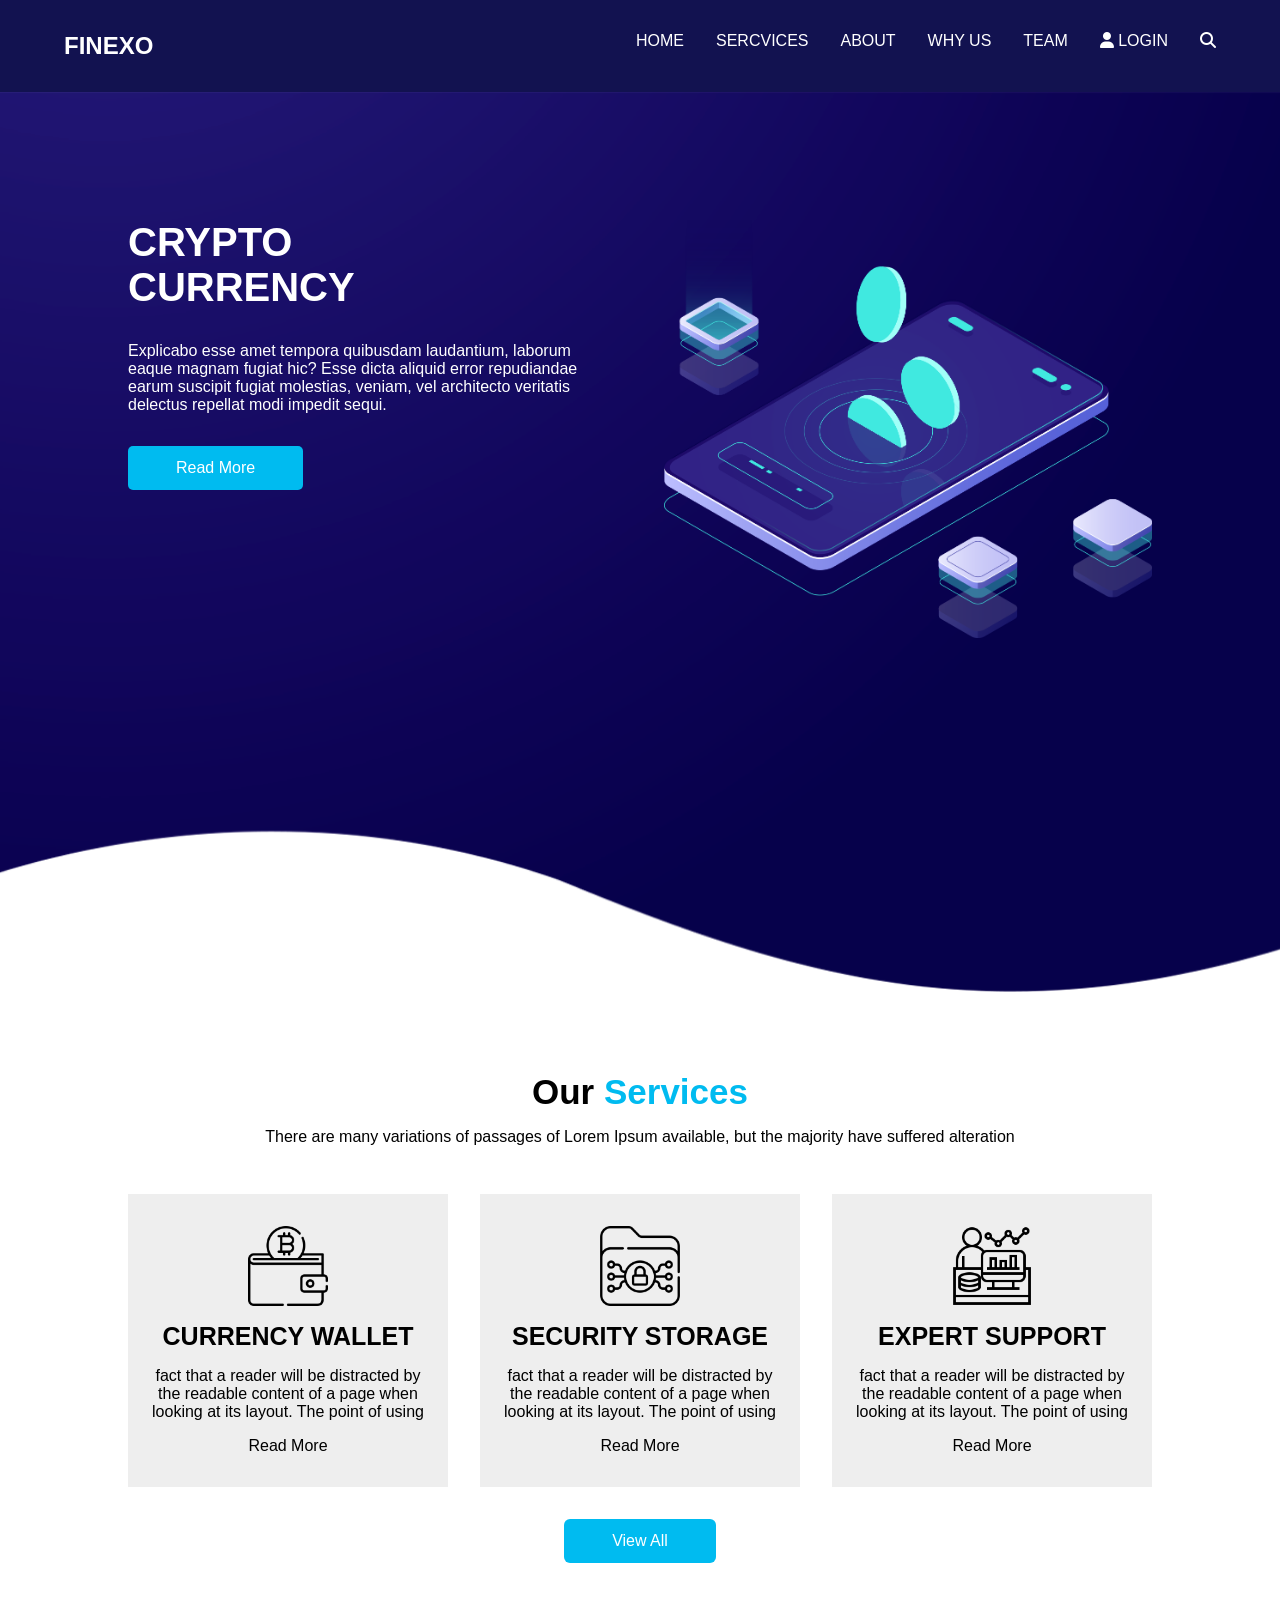
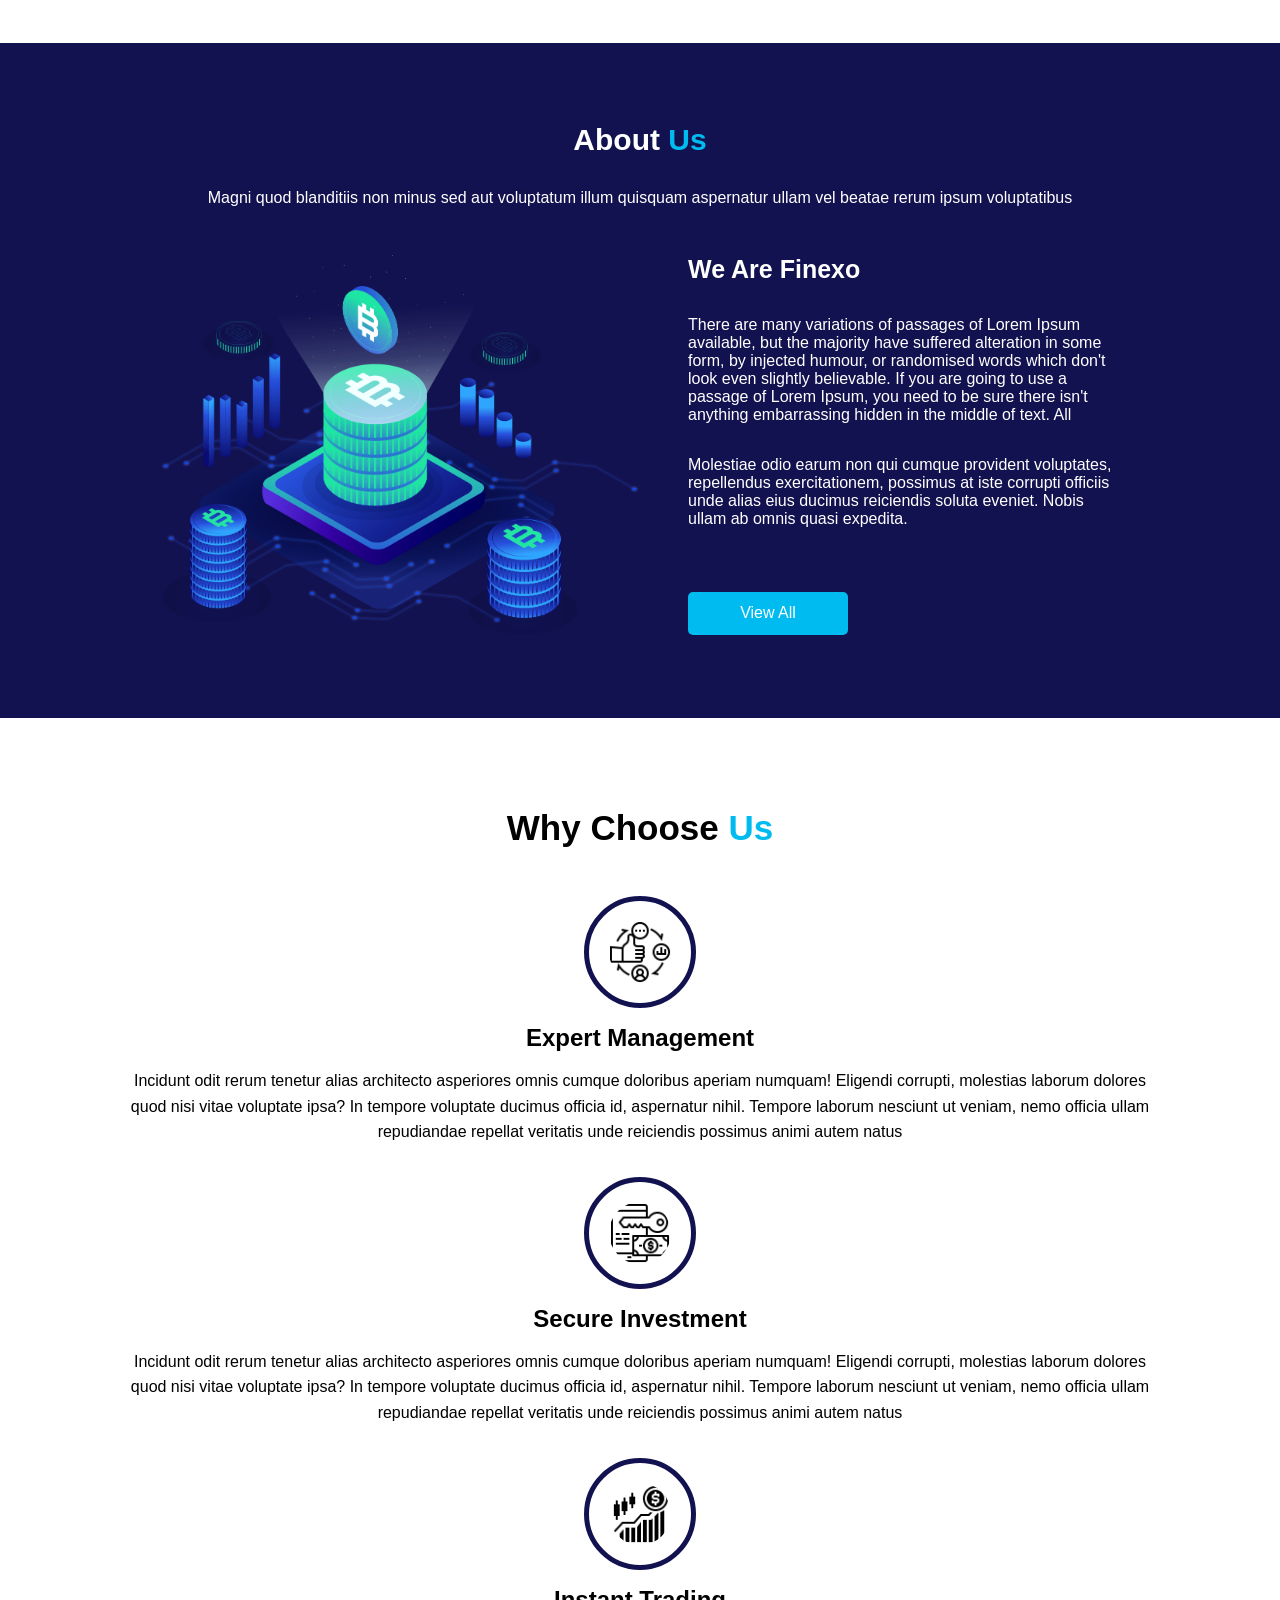
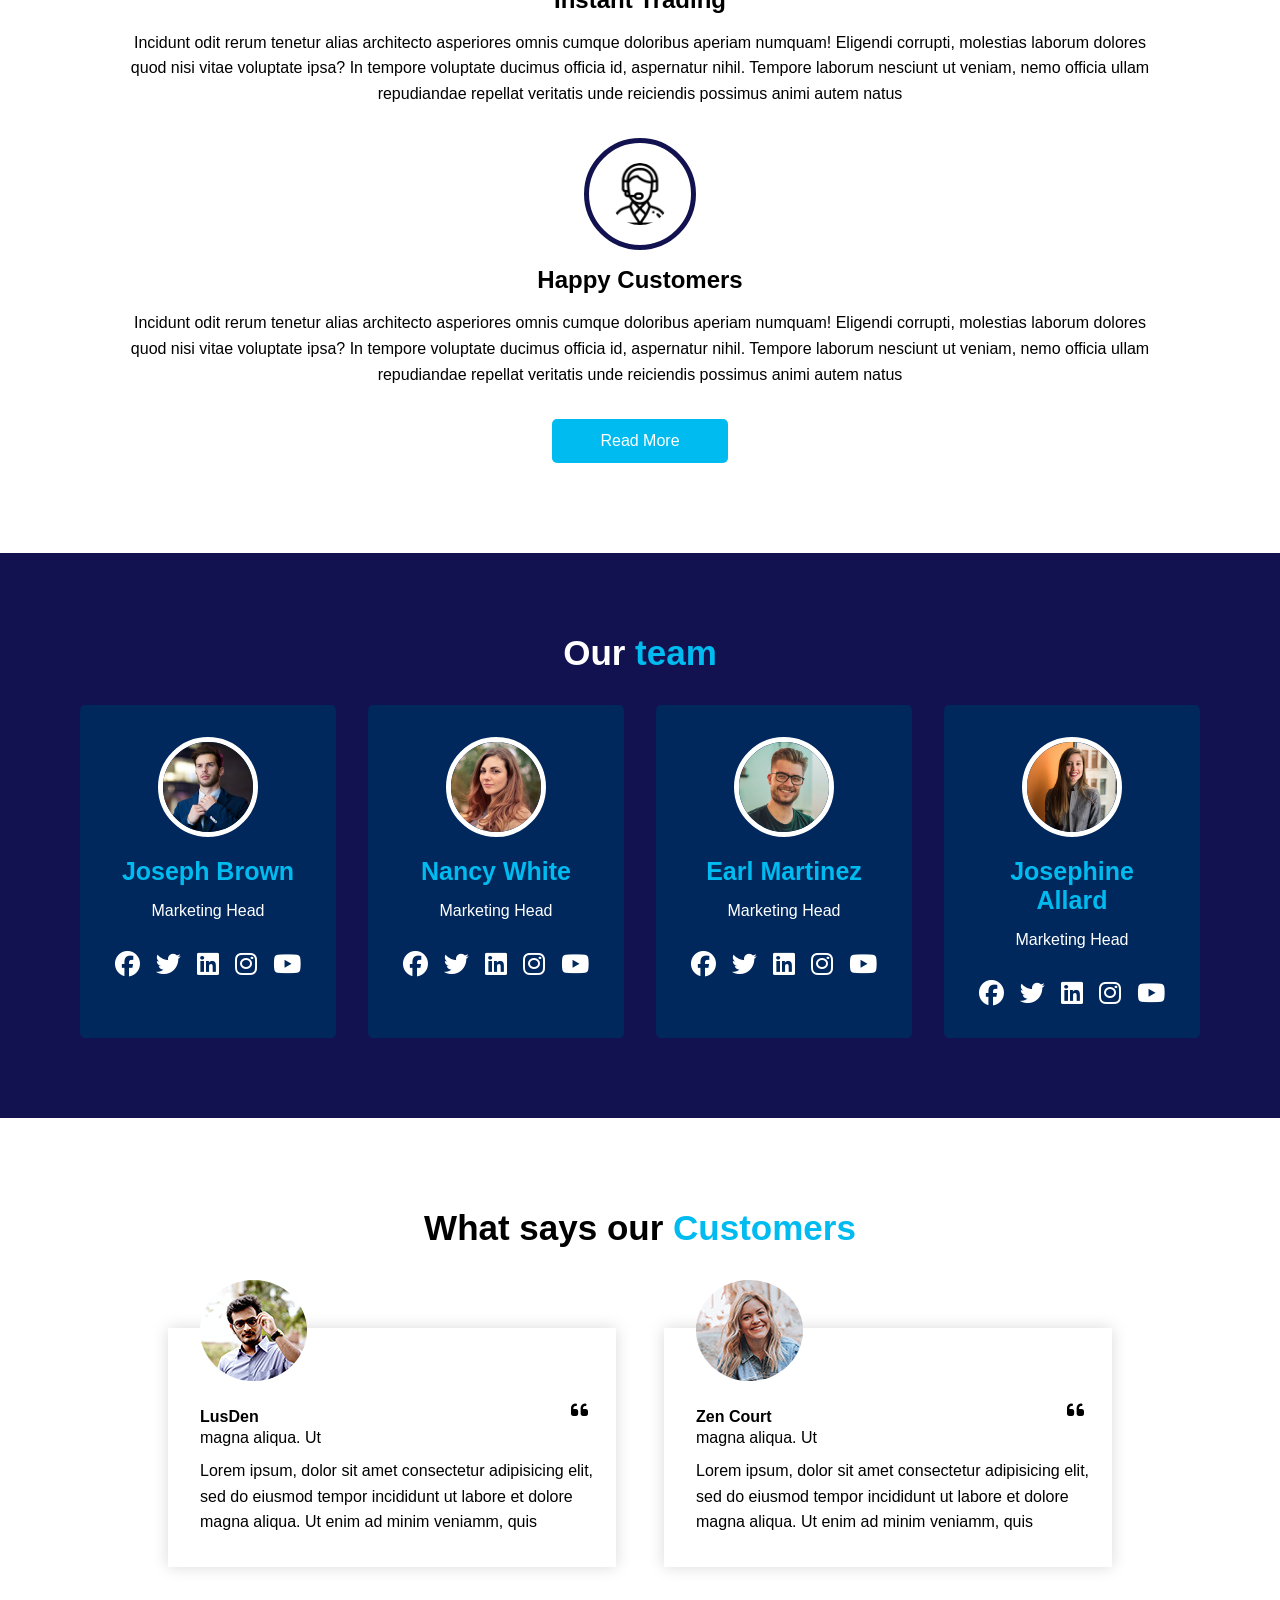
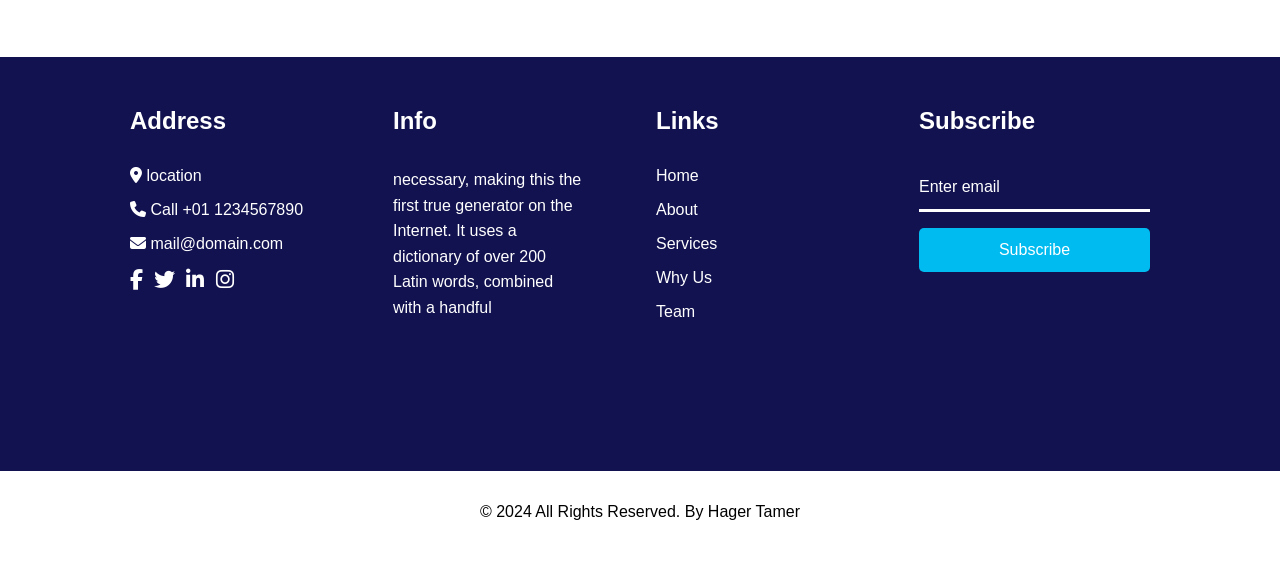
<file: project1/index.html>
<!DOCTYPE html>
<html lang="en">
<head>
    <meta charset="UTF-8">
    <meta name="viewport" content="width=device-width, initial-scale=1.0">
    <title>Document</title>
    <link rel="stylesheet" href="style.css">
    <link rel="stylesheet" href="https://cdnjs.cloudflare.com/ajax/libs/font-awesome/6.5.0/css/all.min.css">
</head>
<body>
    <header>
        <h2>FINEXO</h2>
        <nav>
            <ul>
                <li><a href="#">HOME</a></li>
                <li><a href="#">SERCVICES</a></li>
                <li><a href="#">ABOUT</a></li>
                <li><a href="#">WHY US</a></li>
                <li><a href="#">TEAM</a></li>
                <li><a href="#"><i class="fa-solid fa-user"></i> LOGIN</a></li>
                <li><a href="#"><i class="fa-solid fa-magnifying-glass"></i></a></li>
            </ul>
        </nav>
    </header>

    <section id="hero">
        <div class="content">
            <h1>CRYPTO <br> CURRENCY</h1>
            <p>Explicabo esse amet tempora quibusdam laudantium, laborum eaque magnam fugiat hic? Esse dicta aliquid error repudiandae earum suscipit fugiat molestias, veniam, vel architecto veritatis delectus repellat modi impedit sequi.</p>
            <button>Read More</button>
        </div>

        <div class="img_cont">
            <img src="./images/slider-img.png" alt="hero image">
        </div>
    </section>

    <section id="services">
        <div class="title">
            <h2>Our <span>Services</span></h2>
            <p>There are many variations of passages of Lorem Ipsum available, but the majority have suffered alteration</p>
        </div>

        <div class="cards">
            <div class="card">
                <img src="./images/s1.png" alt="service 1">
                <h3>CURRENCY WALLET</h3>
                <p>fact that a reader will be distracted by the readable content of a page when looking at its layout. The point of using</p>
                <a href="#">Read More</a>
            </div>
            <div class="card">
                <img src="./images/s2.png" alt="service 1">
                <h3>SECURITY STORAGE</h3>
                <p>fact that a reader will be distracted by the readable content of a page when looking at its layout. The point of using</p>
                <a href="#">Read More</a>
            </div>
            <div class="card">
                <img src="./images/s3.png" alt="service 1">
                <h3>EXPERT SUPPORT</h3>
                <p>fact that a reader will be distracted by the readable content of a page when looking at its layout. The point of using</p>
                <a href="#">Read More</a>
            </div>
        </div>
        <div>
            <button>View All</button>
        </div>
    </section>

    <section id="about">
        <div class="title">
            <h2>About <span>Us</span></h2>
            <p>Magni quod blanditiis non minus sed aut voluptatum illum quisquam aspernatur ullam vel beatae rerum ipsum voluptatibus</p>
        </div>

        <div class="container">
            <div class="">
                <img src="./images/about-img.png" alt="">
            </div>
            <div class="description">
                <h3>We Are Finexo</h3>
                <p>There are many variations of passages of Lorem Ipsum available, but the majority have suffered alteration in some form, by injected humour, or randomised words which don't look even slightly believable. If you are going to use a passage of Lorem Ipsum, you need to be sure there isn't anything embarrassing hidden in the middle of text. All</p>

                <p>Molestiae odio earum non qui cumque provident voluptates, repellendus exercitationem, possimus at iste corrupti officiis unde alias eius ducimus reiciendis soluta eveniet. Nobis ullam ab omnis quasi expedita.</p>

                <button>View All</button>
            </div>
        </div>
    </section>

    <section id="chooseUs">
        <div class="title">
            <h2>Why Choose <span>Us</span></h2>
        </div>

        <div class="info">
            <div>
                <img src="./images/w1.png" alt="why-1">
                <h3>Expert Management</h3>
                <p>Incidunt odit rerum tenetur alias architecto asperiores omnis cumque doloribus aperiam numquam! Eligendi corrupti, molestias laborum dolores quod nisi vitae voluptate ipsa? In tempore voluptate ducimus officia id, aspernatur nihil. Tempore laborum nesciunt ut veniam, nemo officia ullam repudiandae repellat veritatis unde reiciendis possimus animi autem natus</p>
            </div>

            <div>
                <img src="./images/w2.png" alt="why-2">
                <h3>Secure Investment</h3>
                <p>Incidunt odit rerum tenetur alias architecto asperiores omnis cumque doloribus aperiam numquam! Eligendi corrupti, molestias laborum dolores quod nisi vitae voluptate ipsa? In tempore voluptate ducimus officia id, aspernatur nihil. Tempore laborum nesciunt ut veniam, nemo officia ullam repudiandae repellat veritatis unde reiciendis possimus animi autem natus</p>
            </div>

            <div>
                <img src="./images/w3.png" alt="why-3">
                <h3>Instant Trading</h3>
                <p>Incidunt odit rerum tenetur alias architecto asperiores omnis cumque doloribus aperiam numquam! Eligendi corrupti, molestias laborum dolores quod nisi vitae voluptate ipsa? In tempore voluptate ducimus officia id, aspernatur nihil. Tempore laborum nesciunt ut veniam, nemo officia ullam repudiandae repellat veritatis unde reiciendis possimus animi autem natus</p>
            </div>

            <div>
                <img src="./images/w4.png" alt="why-4">
                <h3>Happy Customers</h3>
                <p>Incidunt odit rerum tenetur alias architecto asperiores omnis cumque doloribus aperiam numquam! Eligendi corrupti, molestias laborum dolores quod nisi vitae voluptate ipsa? In tempore voluptate ducimus officia id, aspernatur nihil. Tempore laborum nesciunt ut veniam, nemo officia ullam repudiandae repellat veritatis unde reiciendis possimus animi autem natus</p>
            </div>
        </div>

        <div><button>Read More</button></div> 

    </section>

    <section id="team">
        <h2>Our <span>team</span></h2>
        
        <div class="cards">
            <div class="card">
                <div class="imgCont">
                    <img src="./images/team-1.jpg" alt="team img">
                </div>
                <h3>Joseph Brown</h3>
                <p>Marketing Head</p>

                <div class="icons">
                    <i class="fa-brands fa-facebook icon"></i>
                    <i class="fa-brands fa-twitter"></i>
                    <i class="fa-brands fa-linkedin icon"></i>
                    <i class="fa-brands fa-instagram"></i>
                    <i class="fa-brands fa-youtube icon"></i>  
                </div>
            </div>
            <div class="card">
                <img src="./images/team-2.jpg" alt="team img">
                <h3>Nancy White</h3>
                <p>Marketing Head</p>

                <div class="icons">
                    <i class="fa-brands fa-facebook icon"></i>
                    <i class="fa-brands fa-twitter"></i>
                    <i class="fa-brands fa-linkedin icon"></i>
                    <i class="fa-brands fa-instagram"></i>
                    <i class="fa-brands fa-youtube icon"></i>
                </div>
            </div>
            <div class="card">
                <img src="./images/team-3.jpg" alt="team img">
                <h3>Earl Martinez</h3>
                <p>Marketing Head</p>

                <div class="icons">
                    <i class="fa-brands fa-facebook icon"></i>
                    <i class="fa-brands fa-twitter"></i>
                    <i class="fa-brands fa-linkedin icon"></i>
                    <i class="fa-brands fa-instagram"></i>
                    <i class="fa-brands fa-youtube icon"></i>
                </div>
            </div>
            <div class="card">
                <img src="./images/team-4.jpg" alt="team img">
                <h3>Josephine Allard</h3>
                <p>Marketing Head</p>

                <div class="icons">
                    <i class="fa-brands fa-facebook icon"></i>
                    <i class="fa-brands fa-twitter"></i>
                    <i class="fa-brands fa-linkedin icon"></i>
                    <i class="fa-brands fa-instagram"></i>
                    <i class="fa-brands fa-youtube icon"></i>
                </div>
            </div>
        </div>
    </section>

    <section id="customers">
        <div class="title">
            <h2>What says our <span>Customers</span> </h2>
        </div> 

        <div class="card">
            <div>
                <img src="./images/client1.jpg" alt="client1">
                <h4>LusDen</h4> 
                <p class="p1">magna aliqua. Ut</p>
                <p class="p2">Lorem ipsum, dolor sit amet consectetur adipisicing elit, sed do eiusmod tempor incididunt ut labore et dolore magna aliqua. Ut enim ad minim veniamm, quis</p>
                <i class="fa-solid fa-quote-left"></i>
            </div>
    
            <div>
                <img src="./images/client2.jpg" alt="client2">
                <h4>Zen Court</h4> 
                <p class="p1">magna aliqua. Ut</p>
                <p class="p2">Lorem ipsum, dolor sit amet consectetur adipisicing elit, sed do eiusmod tempor incididunt ut labore et dolore magna aliqua. Ut enim ad minim veniamm, quis</p>
                <i class="fa-solid fa-quote-left"></i>
            </div>
        </div>
    </section>

    <footer>
        <div class="container">
            <div>
                <h3>Address</h3>
                <a href="#"><i class="fa-solid fa-location-dot"></i> location</a>
                <a href="#"><i class="fa-solid fa-phone"></i> Call +01 1234567890</a>
                <a href="#"><i class="fa-solid fa-envelope"></i> mail@domain.com</a>
                <div class="icons">
                    <i class="fa-brands fa-facebook-f"></i>
                    <i class="fa-brands fa-twitter"></i>
                    <i class="fa-brands fa-linkedin-in"></i>
                    <i class="fa-brands fa-instagram"></i>
                </div>
            </div>

            <div>
                <h3>Info</h3>
                <p>necessary, making this the first true generator on the Internet. It uses a dictionary of over 200 Latin words, combined with a handful</p>
            </div>

            <div>
                <h3>Links</h3>
                <a href="#home">Home</a>
                <a href="#about">About</a>
                <a href="#services">Services</a>
                <a href="#whyUs">Why Us</a>
                <a href="#team">Team</a>
            </div>

            <div>
                <h3>Subscribe</h3>
                <input type="email" placeholder="Enter email">
                <button type="submit">Subscribe</button>
            </div>
        </div>
    </footer>

    <div class="copyright">
        © 2024 All Rights Reserved. By Hager Tamer
    </div>
</body>
</html>
</file>
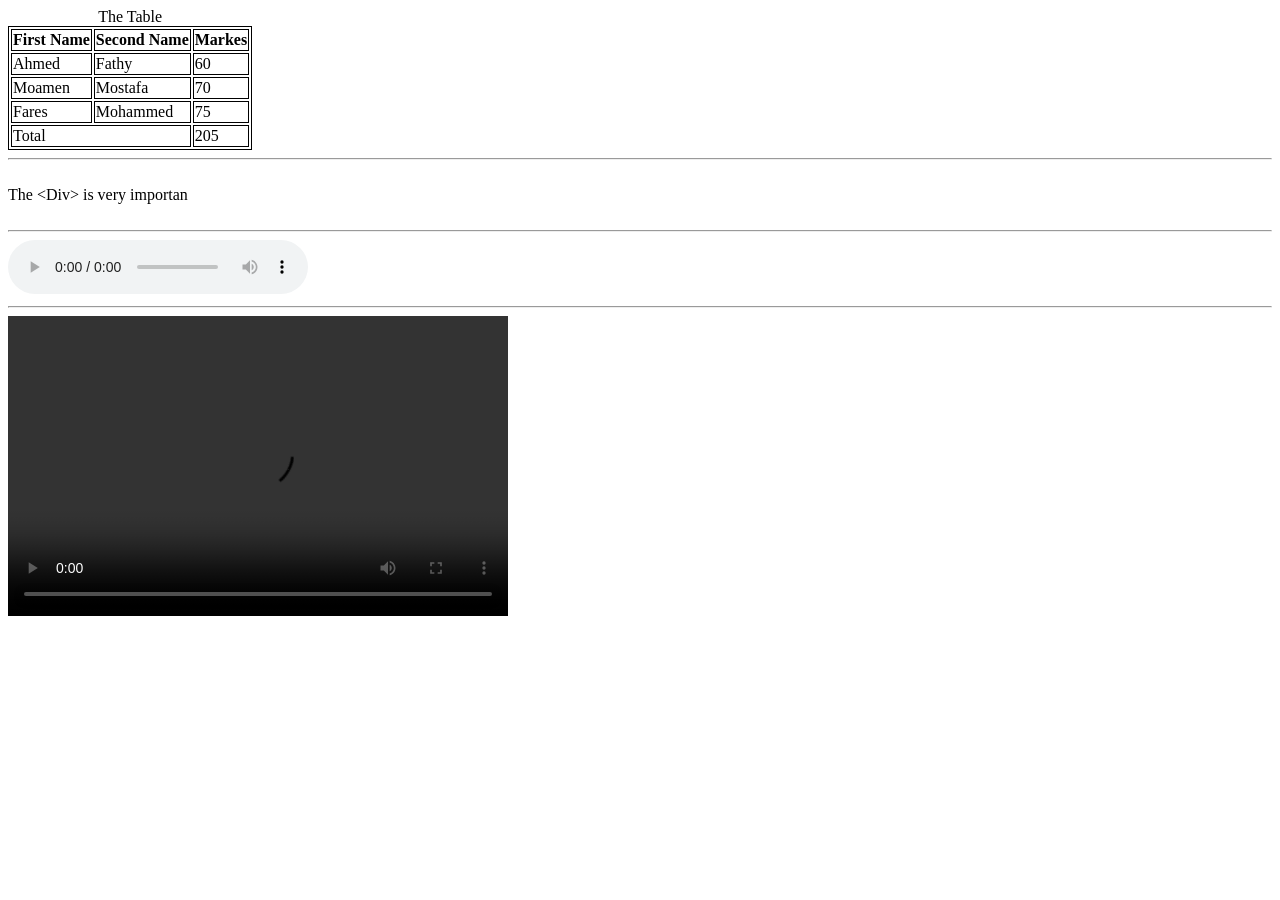
<file: Task2/index.html>
<!DOCTYPE html>
<html lang="en">
<head>
    <meta charset="UTF-8">
    <meta name="viewport" content="width=device-width, initial-scale=1.0">
    <title>Document</title>
    <style>
        td ,th {
            border: 1px solid black;
        }
    </style>
</head>
<body>
    
    <table style="border: 1px solid black;">
        <caption>The Table</caption>
        <thead>
            <th>First Name</th>
            <th>Second Name</th>
            <th>Markes</th>
        </thead>
        <tbody>
            <tr>
                <td>Ahmed</td>
                <td>Fathy</td>
                <td>60</td>
            </tr>
            <tr>
                <td>Moamen</td>
                <td>Mostafa</td>
                <td>70</td>
            </tr>
            <tr>
                <td>Fares</td>
                <td>Mohammed</td>
                <td>75</td>
            </tr>
        </tbody>
        <tfoot>
            <td colspan="2">Total</td>
            <td>205</td>
        </tfoot>
    </table>
    <hr>
    <br>
    <div>The &lt;<bold>Div</bold>&gt; is very importan</div>
    <br>
    <hr>
    <audio controls autoplay>
        <source src="">
    </audio>
    <hr>
    <video controls width="500px" height="300px" autoplay>
        <source src="">
    </video>

</body>
</html>
</file>
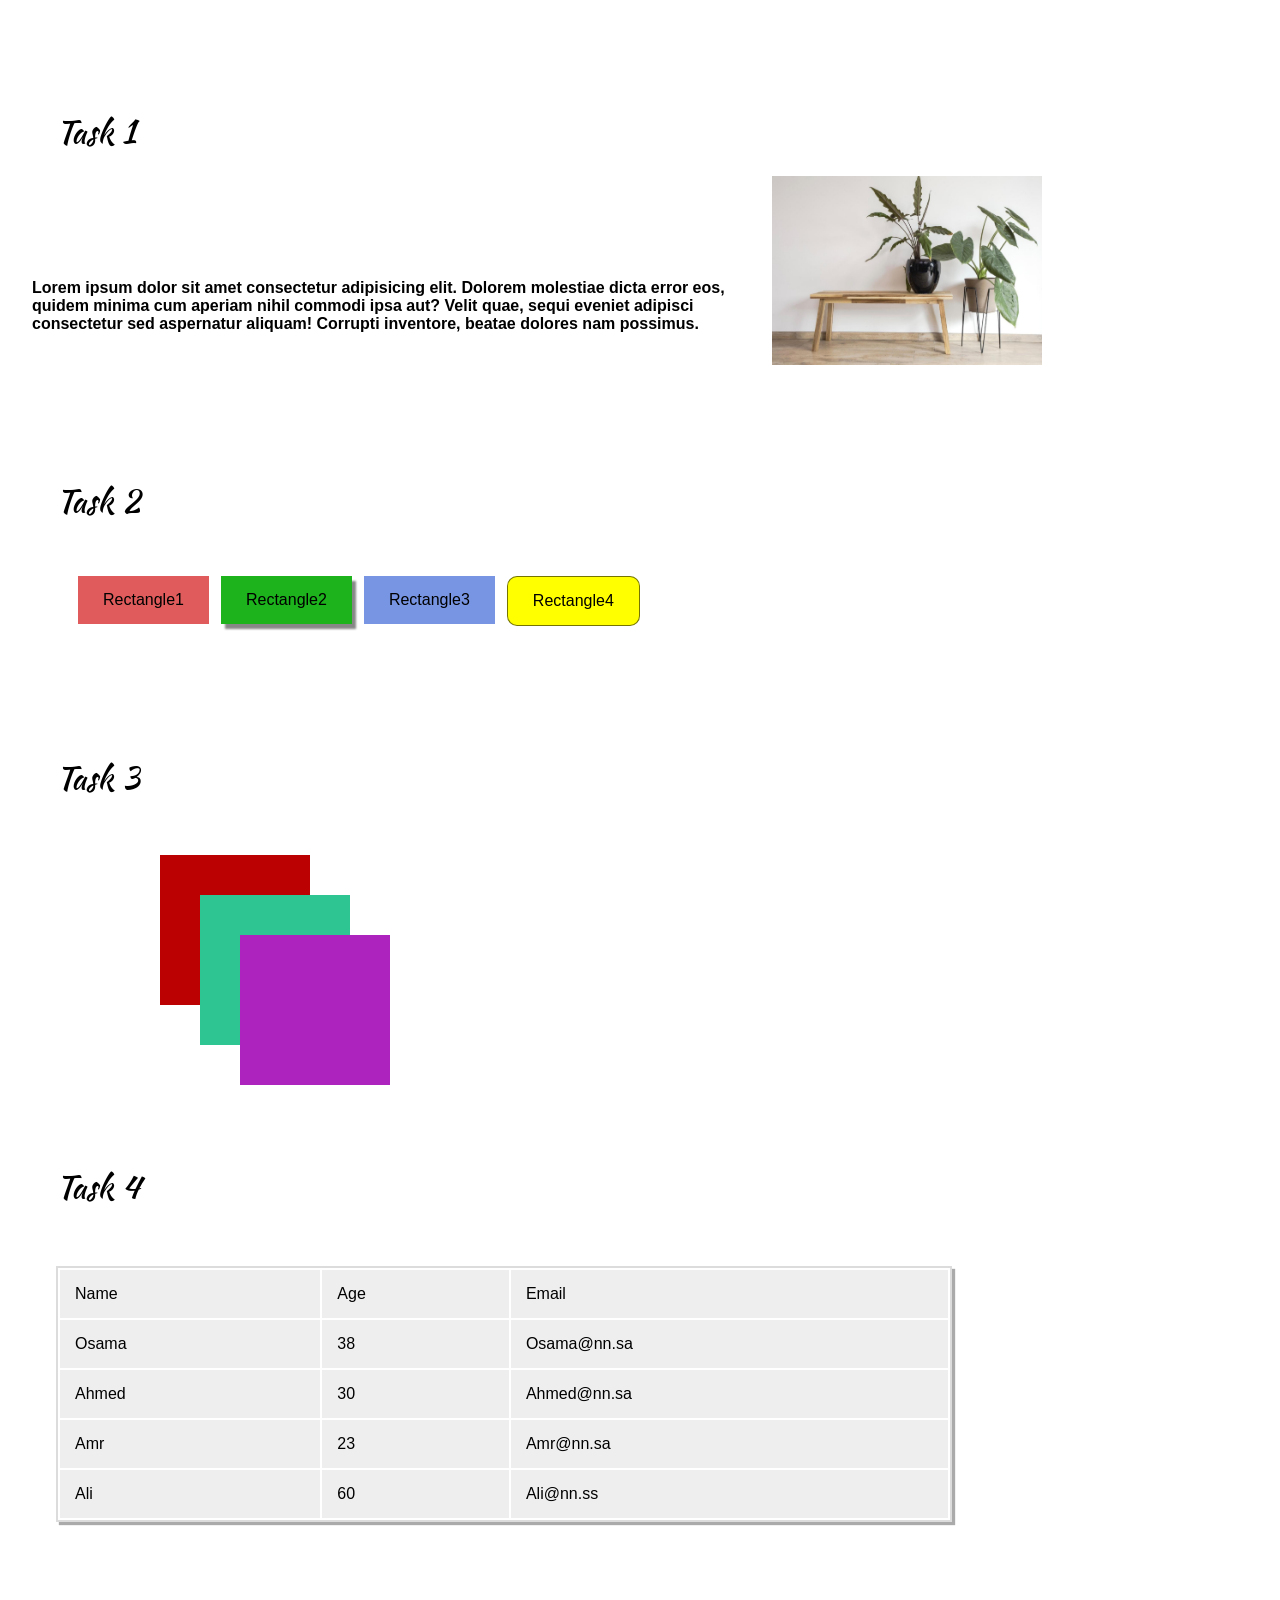
<file: Task5/index.html>
<!DOCTYPE html>
<html lang="en">
<head>
    <meta charset="UTF-8">
    <meta name="viewport" content="width=device-width, initial-scale=1.0">
    <title>Document</title>
    <link rel="stylesheet" href="style.css">
    <link rel="preconnect" href="https://fonts.googleapis.com">
    <link rel="preconnect" href="https://fonts.gstatic.com" crossorigin>
    <link href="https://fonts.googleapis.com/css2?family=Kaushan+Script&family=Roboto:ital,wght@0,100..900;1,100..900&family=Rubik:ital,wght@0,300..900;1,300..900&display=swap" rel="stylesheet">
</head>
<body>
    <h1>Task 1</h1>
    <div class="task-1 box">
        
        <p>Lorem ipsum dolor sit amet consectetur adipisicing elit. Dolorem molestiae dicta error eos, quidem minima cum aperiam nihil commodi ipsa aut? Velit quae, sequi eveniet adipisci consectetur sed aspernatur aliquam! Corrupti inventore, beatae dolores nam possimus.</p>
        <img src="./images/Photo.jpg" alt="Photo logo">
    </div>
    <h1>Task 2</h1>
    <div class="task-2 box">
        
        <ul class="float">
            <li class="rectangle1">Rectangle1</li>
            <li class="rectangle2">Rectangle2</li>
            <li class="rectangle3">Rectangle3</li>
            <li class="rectangle4">Rectangle4</li>
        </ul>
        <div class="clearfix"></div>
    </div>
    <h1>Task 3</h1>  
    <div class="task-3 box">
        <div class="square purple"></div>
        <div class="square green"></div>
        <div class="square red"></div>
    </div>
    <h1>Task 4</h1>
    <table>
        <thead>
            <tr>
                <td>Name</td>
                <td>Age</td>
                <td>Email</td>
            </tr>
        </thead>
        <tbody>
            <tr>
                <td>Osama</td>
                <td>38</td>
                <td>Osama@nn.sa</td>
            </tr>
            <tr>
                <td>Ahmed</td>
                <td>30</td>
                <td>Ahmed@nn.sa</td>
            </tr>
            <tr>
                <td>Amr</td>
                <td>23</td>
                <td>Amr@nn.sa</td>
            </tr>
            <tr>
                <td>Ali</td>
                <td>60</td>
                <td>Ali@nn.ss</td>
            </tr>
        </tbody>
    </table>
</body>
</html>
</file>
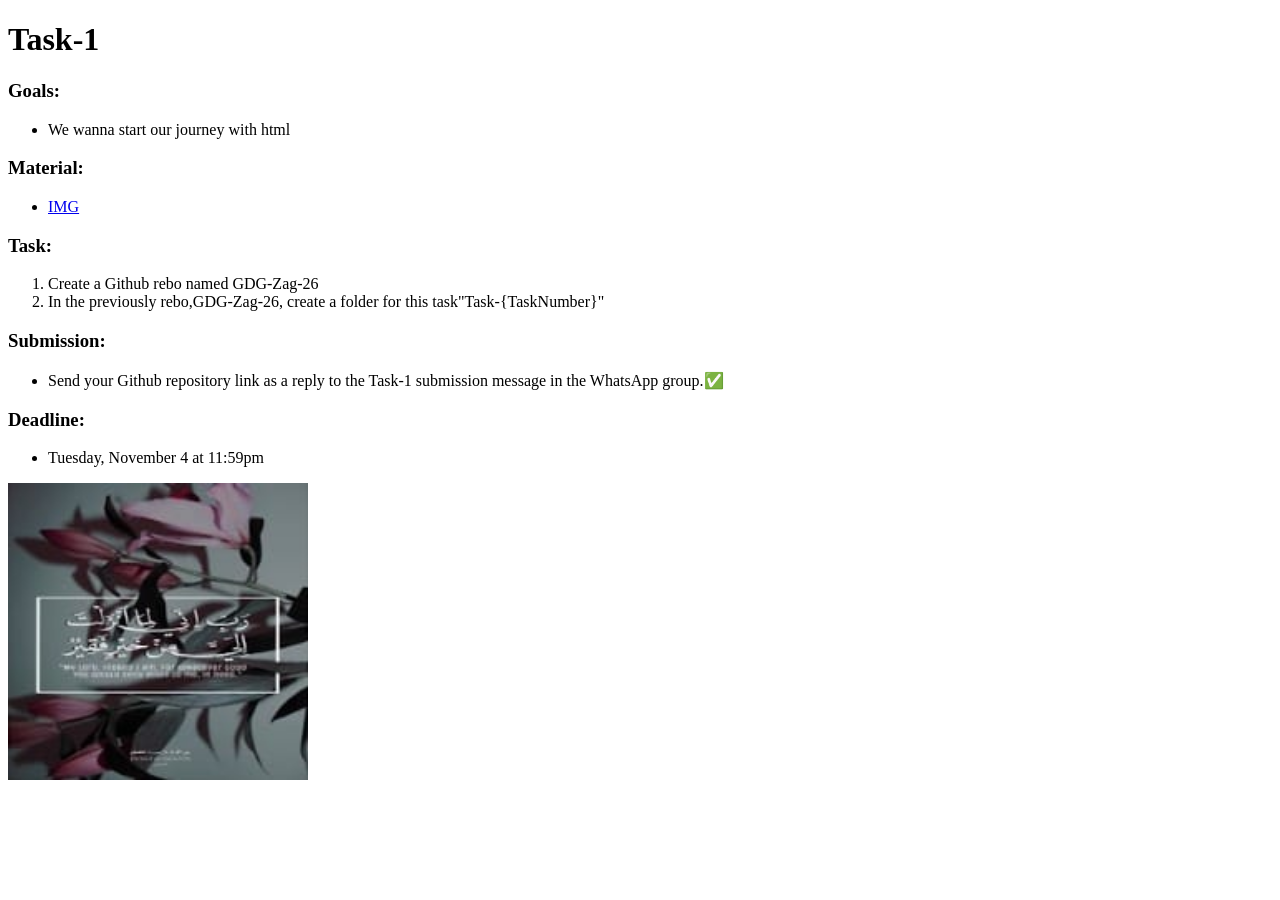
<file: Gdg/task1.html>
<!DOCTYPE html>
<html lang="en">

<head>
    <meta charset="UTF-8">
    <meta name="viewport" content="width=device-width, initial-scale=1.0">
    <title></title>
</head>

<body>
    <h1>Task-1</h1>
    <h3>
        <p><b>Goals:</b></p>
    </h3>
    <ul>
        <li>We wanna start our journey with html</li>
    </ul>
    <h3>Material:</h3>
    <ul>
        <li><a href="#">IMG</a></li>
    </ul>
    <h3>Task:</h3>
    <ol>
        <li>Create a Github rebo named GDG-Zag-26</li>
        <li>In the previously rebo,GDG-Zag-26, create a folder for this task"Task-{TaskNumber}"</li>
    </ol>
    <h3>Submission:</h3>
    <ul>
        <li>Send your Github repository link as a reply to the Task-1 submission message in the WhatsApp group.✅ </li>
    </ul>
    <h3>
        <p><b>Deadline:</b></p>
    </h3>
    <ul>
        <li>Tuesday, November 4 at 11:59pm</li>
    </ul>
    <img src="images/WhatsApp Image 2025-11-03 at 10.32.50 AM.jpeg.jpg" alt="photo" width="300px">
</body>

</html>
</file>
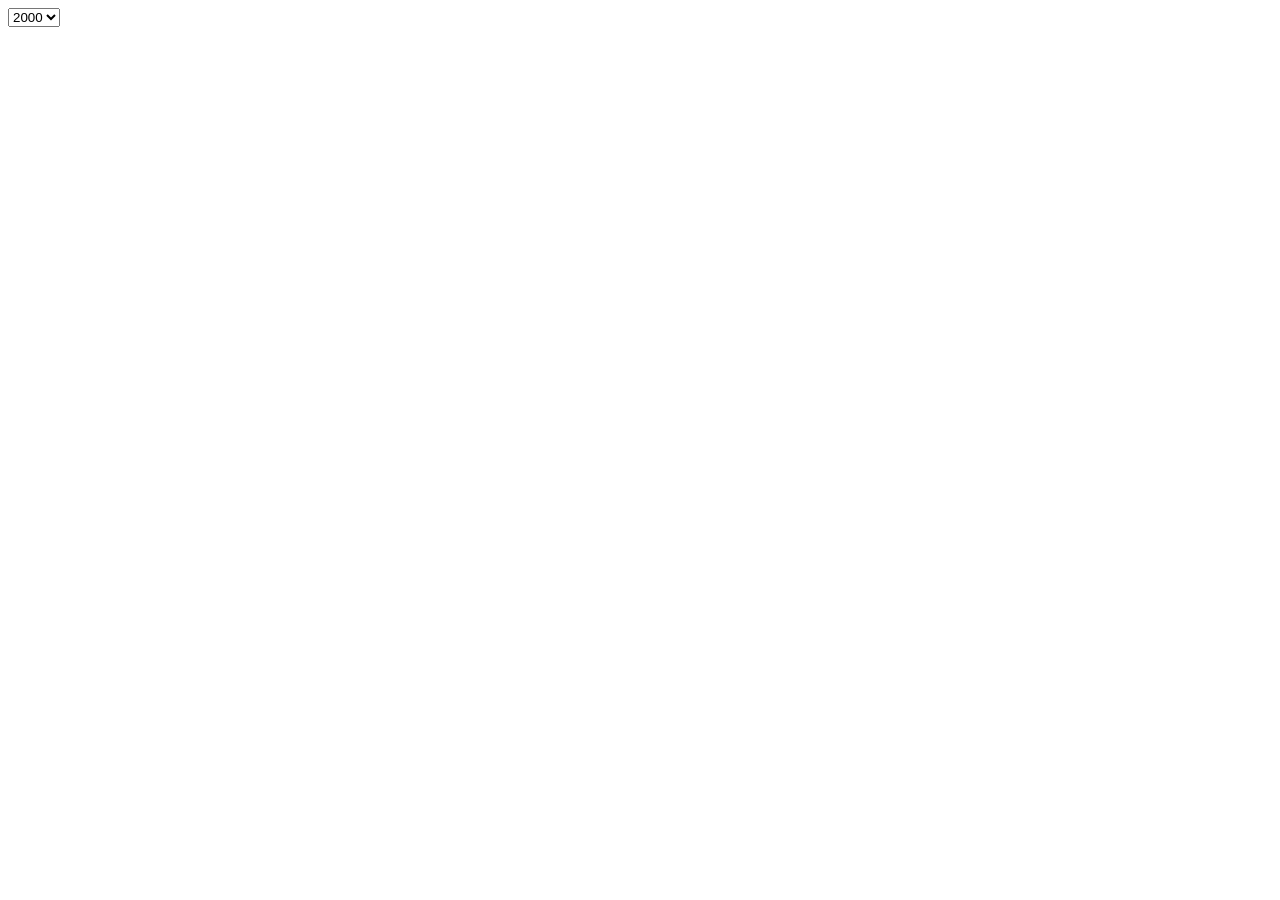
<file: JS_Task1/index2.html>
<!DOCTYPE html>
<html lang="en">
<head>
    <meta charset="UTF-8">
    <meta name="viewport" content="width=device-width, initial-scale=1.0">
    <title>Document</title>
</head>
<body>
   
    <script src="./main2.js"></script>
</body>
</html>
</file>
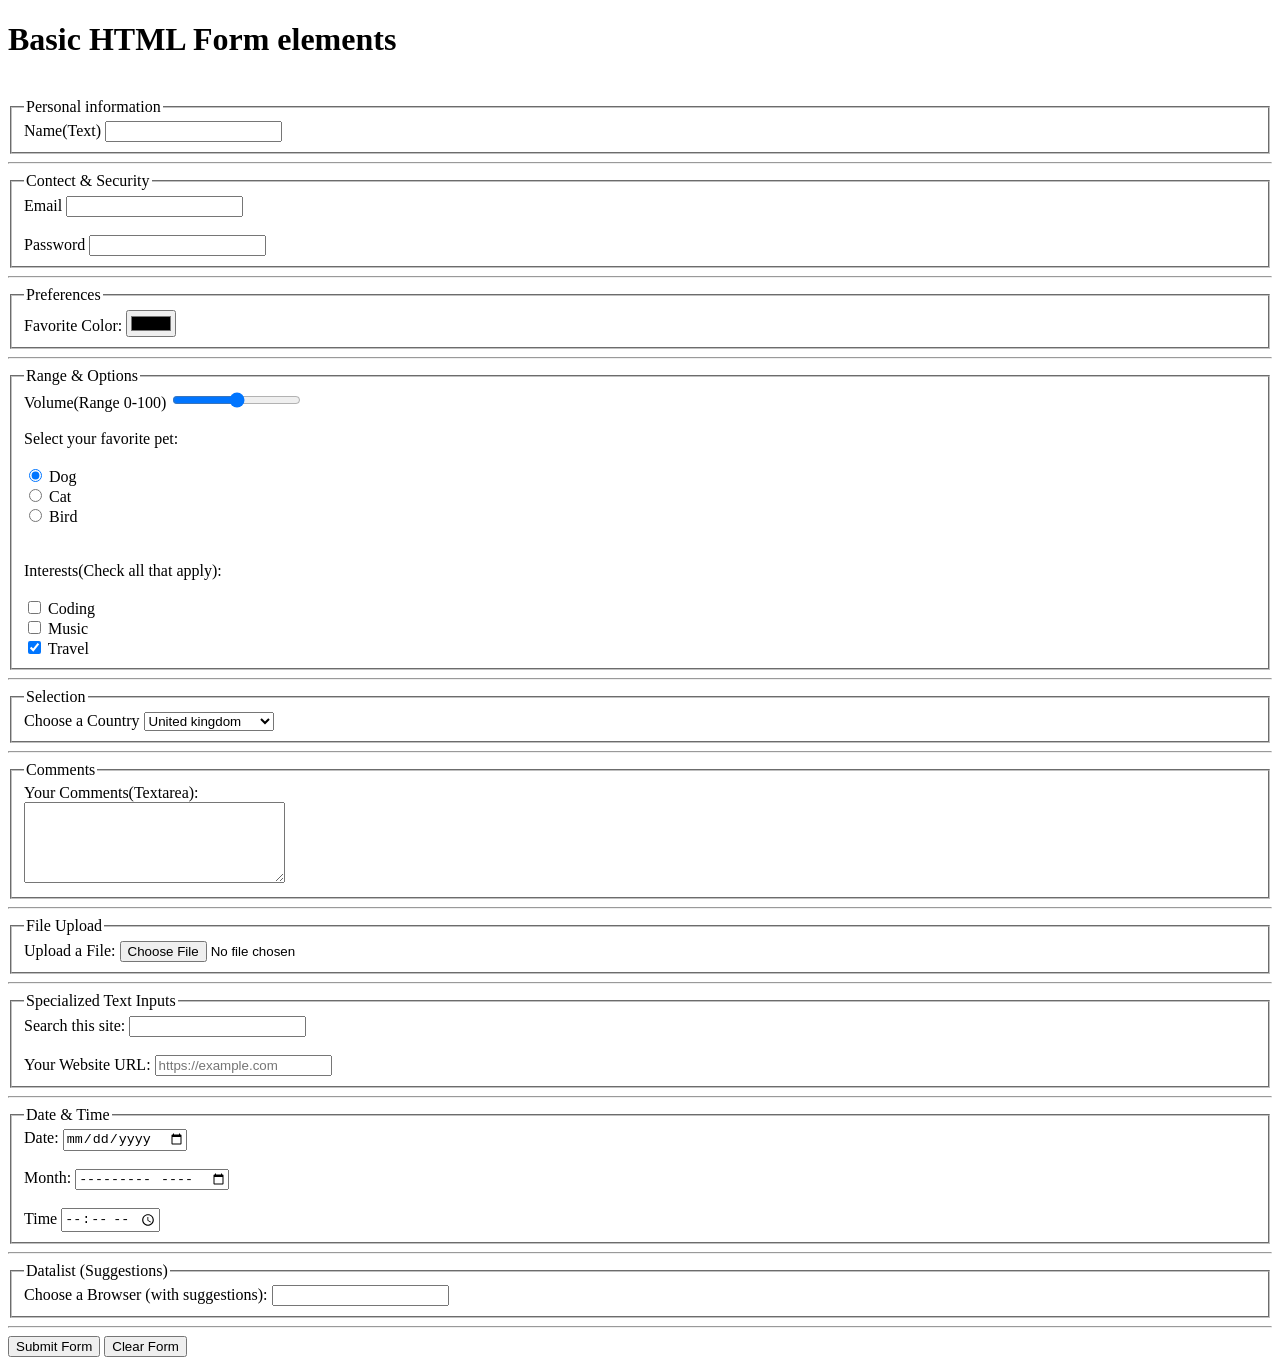
<file: Task3/Task3.1.html>
<!DOCTYPE html>
<html lang="en">
<head>
    <meta charset="UTF-8">
    <meta name="viewport" content="width=device-width, initial-scale=1.0">
    <title>MyForm</title>
</head>
<body>
    <h1>Basic HTML Form elements</h1>
    <br>
    <form>
        <fieldset>
            <legend>Personal information</legend>
            <label for="name">Name(Text)</label>
            <input id="name" name="name" type="text" required>
        </fieldset>
        <hr>
        <fieldset>
            <legend>Contect & Security</legend>
            <label for="email">Email</label>
            <input id="email" name="email" type="email" required>
            <br>
            <br>
            <label for="password">Password</label>
            <input id="password" name="password" type="password" required>
        </fieldset>
        <hr>
        <fieldset>
            <legend>Preferences</legend>
            <label for="color">Favorite Color:</label>
            <input id="color" name="color" type="color">
        </fieldset>
        <hr>
        <fieldset>
            <legend>Range & Options</legend>
            <label for="range">Volume(Range 0-100)</label>
            <input id="range" name="range" type="range" maxlength="100" step="10">
            <br>
            <br>
            <label>Select your favorite pet:</label>
            <br>
            <br>
            <input id="dog" type="radio" name="pet" checked>
            <label for="dog">Dog</label>
            <br>
            <input id="cat" type="radio" name="pet">
            <label for="cat">Cat</label>
            <br>
            <input id="bird" type="radio" name="pet">
            <label for="bird">Bird</label>
            <br>
            <br>
            <br>
            <label>Interests(Check all that apply):</label>
            <br>
            <br>
            <input id="coding" type="checkbox" name="interrests">
            <label for="coding">Coding</label>
            <br>
            <input id="music" type="checkbox" name="interrests">
            <label for="music">Music</label>
            <br>
            <input id="travel" type="checkbox" name="interrests" checked>
            <label for="travel">Travel</label>
        </fieldset>
        <hr>
        <fieldset>
            <legend>Selection</legend>
            <label for="country">Choose a Country</label>
            <select name="country" id="country">
                <optgroup label="Europe">
                    <option value="Us" selected>United kingdom</option>
                    <option value="italy">Italy</option>
                    <option value="germany">Germany</option>
                </optgroup>
                
                <optgroup label="Arab">
                    <option value="eg">Egypt</option>
                    <option value="iraq">Iraq</option>
                    <option value="jor">Jordan</option>
                </optgroup>
            </select>
        </fieldset>
        <hr>
        <fieldset>
            <legend>Comments</legend>
            <label>Your Comments(Textarea):</label>
            <br>
            <textarea name="textarea" cols="30" rows="5"></textarea>
        </fieldset>
        <hr>
        <fieldset>
            <legend>File Upload</legend>
            <label for="file">Upload a File:</label>
            <input id="file" name="file" type="file">
        </fieldset>
        <hr>
        <fieldset>
            <legend>Specialized Text Inputs</legend>
            <label for="search">Search this site:</label>
            <input id="search" name="search" type="search">
            <br>
            <br>
            <label for="url">Your Website URL:</label>
            <input id="url" name="url" type="url" placeholder="https://example.com">
        </fieldset>
        <hr>
        <fieldset>
            <legend>Date & Time</legend>
            <label for="date">Date:</label>
            <input id="date" name="date" type="date">
            <br>
            <br>
            <label for="month">Month:</label>
            <input id="month" name="month" type="month">
            <br>
            <br>
            <label for="time">Time</label>
            <input id="time" name="time" type="time">
        </fieldset>
        <hr>
        <fieldset>
            <legend>Datalist (Suggestions)</legend>
            <label for="Browsers">Choose a Browser (with suggestions):</label>
            <input list="Browsers" id="Browser">
            <datalist id="Browsers">
                <option value="Edge">
                <option value="Firefox">
                <option value="Chrome">
                <option value="Opera">
                <option value="Safari">
            </datalist>
        </fieldset>
        <hr>
        <input type="submit" value="Submit Form">
        <input type="reset" value="Clear Form">
    </form>
</body>
</html>
</file>
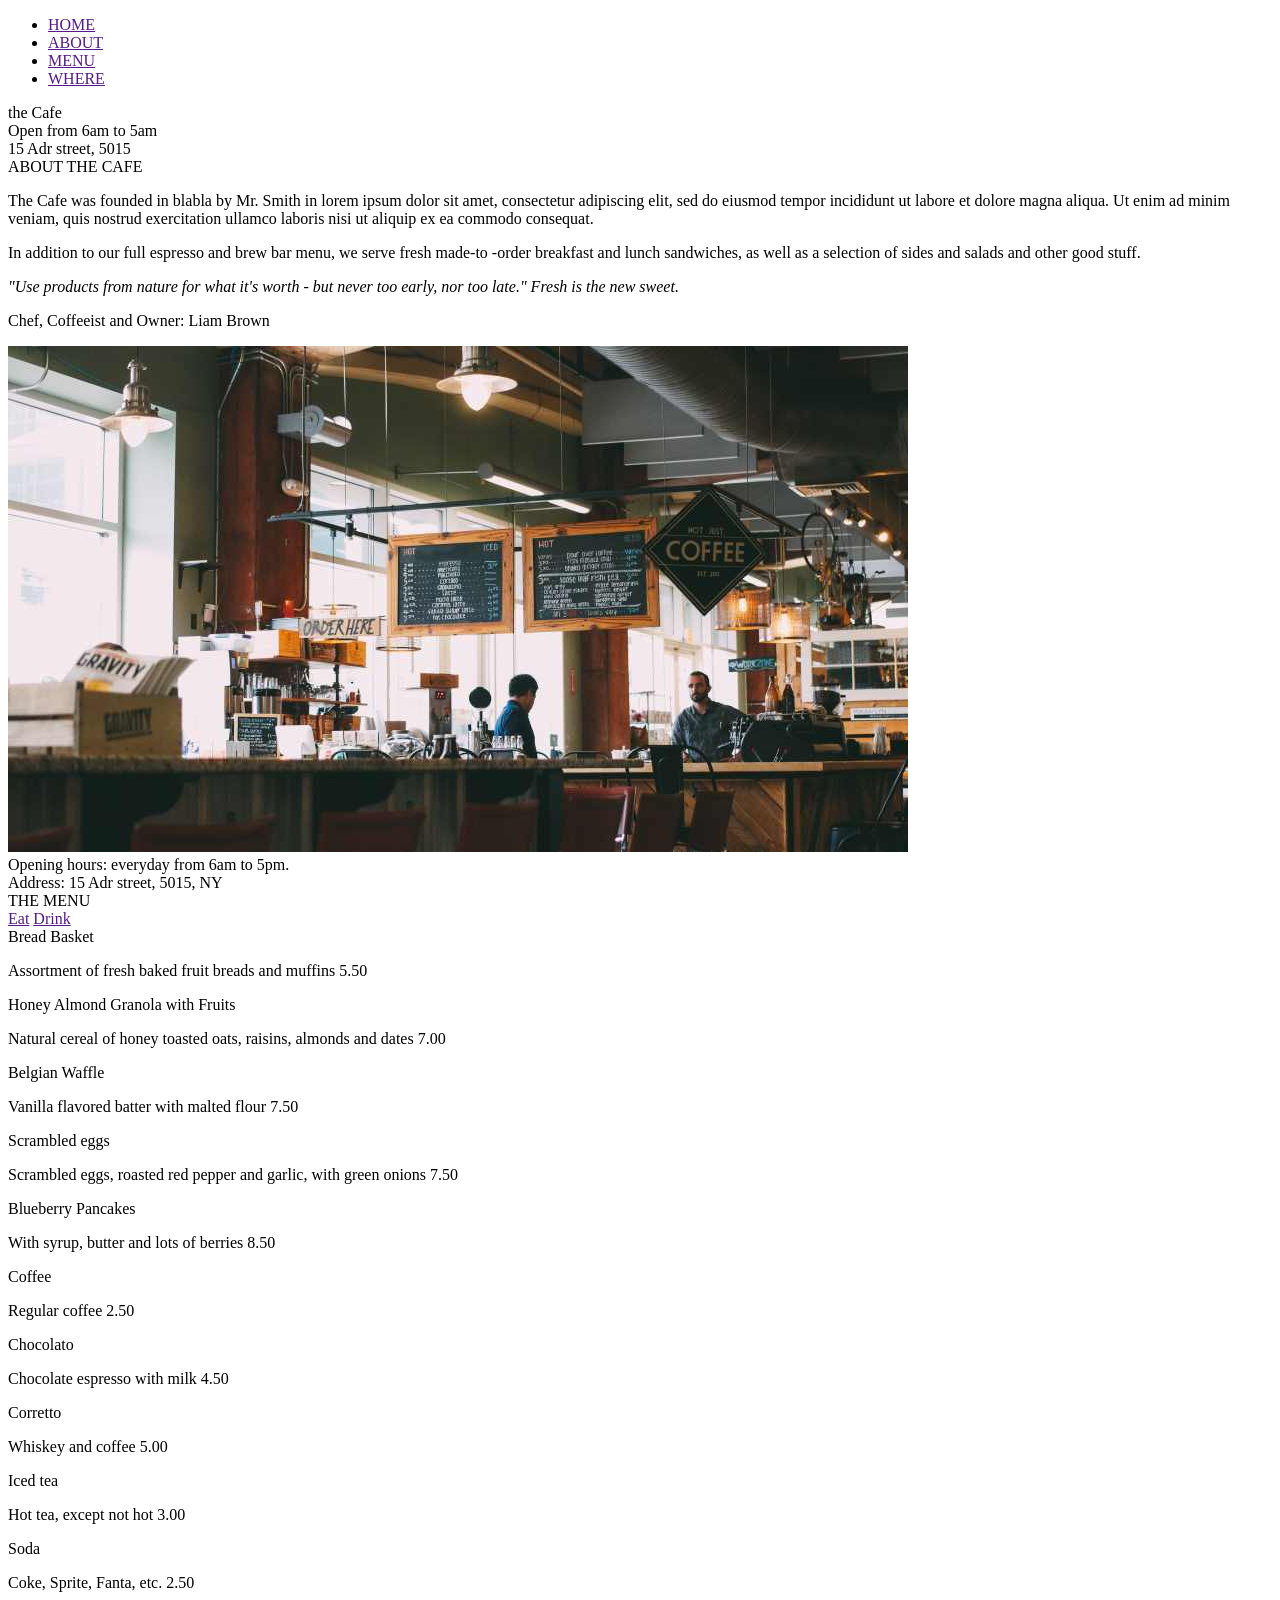
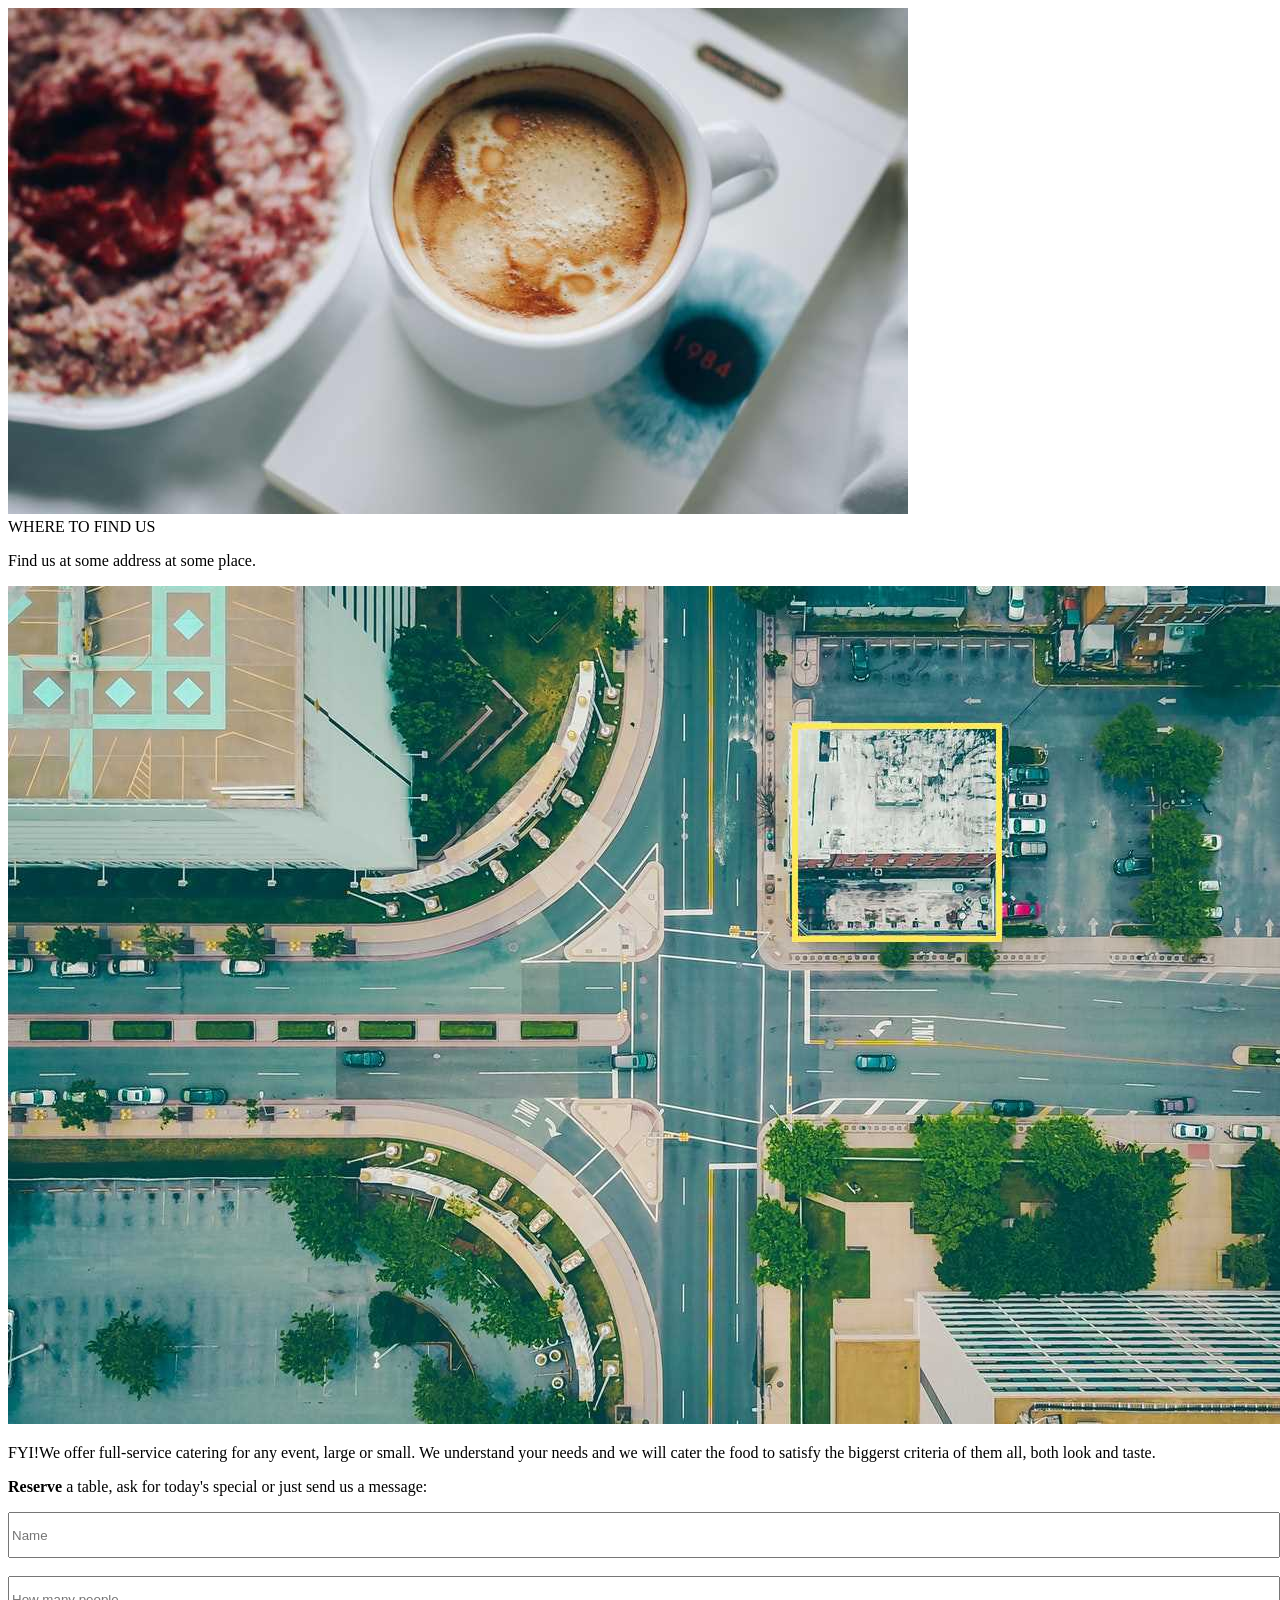
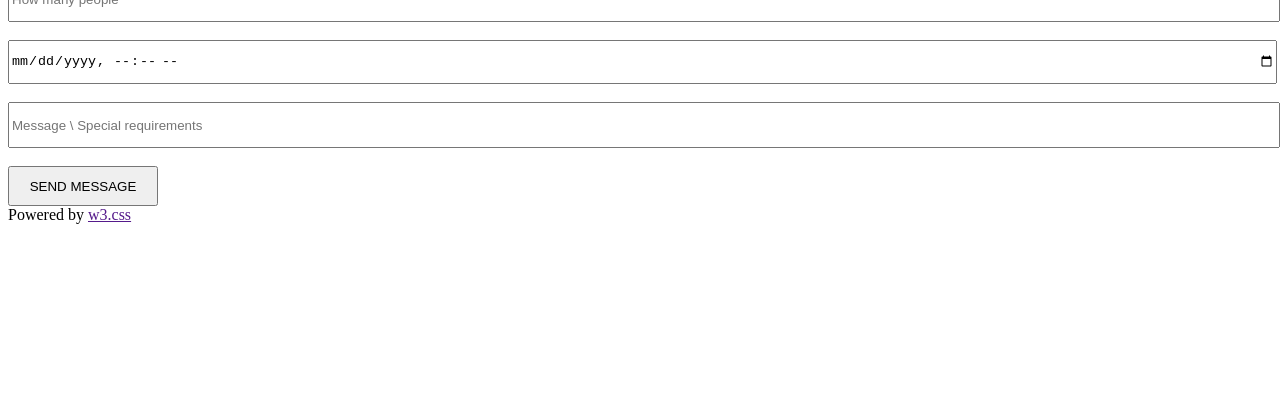
<file: Task3/TheCafe.html>
<!DOCTYPE html>
<html lang="en">
<head>
    <meta charset="UTF-8">
    <meta name="viewport" content="width=device-width, initial-scale=1.0">
    <title>Cafe</title>
</head>
<body>
    <header>
        <nav>
            <ul>
                <li><a href="">HOME</a></li>
                <li><a href="">ABOUT</a></li>
                <li><a href="">MENU</a></li>
                <li><a href="">WHERE</a></li>
            </ul>
        </nav>
        <div class="title">the Cafe</div>
        <div class="info-header">
            <div class="open">Open from 6am to 5am</div>
            <div class="addr">15 Adr street, 5015</div>
        </div>
    </header>
    <main>
        <section class="about">
            <div class="first element">ABOUT THE CAFE</div>
            <p>The Cafe was founded in blabla by Mr. Smith in lorem ipsum dolor sit amet, 
                consectetur adipiscing elit, sed do eiusmod tempor incididunt ut labore et 
                dolore magna aliqua. Ut enim ad minim veniam, quis nostrud exercitation 
                ullamco laboris nisi ut aliquip ex ea commodo consequat.
            </p>
            <p>In addition to our full espresso and brew bar menu, we serve fresh made-to
                -order breakfast and lunch sandwiches, as well as a selection of sides and 
                salads and other good stuff.
            </p>
            <div class="info-em">
                <p><em>"Use products from nature for what it's worth - but never too early, nor 
                    too late." Fresh is the new sweet.</em>
                </p>
                <p>Chef, Coffeeist and Owner: Liam Brown</p>
            </div>
            <img src="./images/coffeeshop.jpg" alt="coffeeshop">
            <div class="info-about">
                <div><bold>Opening hours:</bold> everyday from 6am to 5pm.</div>
                <div><bold>Address:</bold> 15 Adr street, 5015, NY</div>
            </div>
        </section>
        <section class="menu-sec">
            <div class="second element">THE MENU</div>
            <div class="menu">
                <div class="head-menu">
                    <a href="">Eat</a>
                    <a href="">Drink</a>
                </div>
                <div class="eat">
                    <div>Bread Basket</div>
                    <p>Assortment of fresh baked fruit breads and muffins 5.50</p>

                    <div>Honey Almond Granola with Fruits</div>
                    <p>Natural cereal of honey toasted oats, raisins, almonds and dates 7.00</p>

                    <div>Belgian Waffle</div>
                    <p>Vanilla flavored batter with malted flour 7.50</p>

                    <div>Scrambled eggs</div>
                    <p>Scrambled eggs, roasted red pepper and garlic, with green onions 7.50</p>

                    <div>Blueberry Pancakes</div>
                    <p>With syrup, butter and lots of berries 8.50</p>
                </div>
                <div class="drink">
                    <div>Coffee</div>
                    <p>Regular coffee 2.50</p>

                    <div>Chocolato</div>
                    <p>Chocolate espresso with milk 4.50</p>

                    <div>Corretto</div>
                    <p>Whiskey and coffee 5.00</p>

                    <div>Iced tea</div>
                    <p>Hot tea, except not hot 3.00</p>

                    <div>Soda</div>
                    <p>Coke, Sprite, Fanta, etc. 2.50</p>
                </div>
                <img src="./images/coffeehouse2.jpg" alt="coffeehouse2">
            </div>
        </section>
        <section class="where">
            <div class="third element">WHERE TO FIND US</div>
            <div class="content">
                <p>Find us at some address at some place.</p>
                <img src="./images/map.jpg" alt="map">
                <p><span>FYI!</span>We offer full-service catering for any event, 
                    large or small. We understand your needs and we will cater the food to satisfy the biggerst criteria of 
                    them all, both look and taste.
                </p>
                <p><strong>Reserve</strong> a table, ask for today's special or just send us a message:</p>
                <form>
                    <input type="text" name="name" placeholder="Name" maxlength="100" required style="width: 100%;height: 40px;">
                    <br>
                    <br>
                    <input type="text" name="num-people" placeholder="How many people" required maxlength="100" style="width: 100%;height: 40px;">
                    <br>
                    <br>
                    <input type="datetime-local" name="date" style="width: 100%;height: 40px;">
                    <br>
                    <br>
                    <input type="text" name="message" placeholder="Message \ Special requirements" maxlength="100" style="width: 100%;height: 40px;">
                    <br>
                    <br>
                    <input type="submit" name="submit" value="SEND MESSAGE" style="width: 150px;height: 40px;">
                </form>
            </div>
        </section>
    </main>
    <footer style="height: 200px;">
        <div>Powered by <a href="">w3.css</a></div>
    </footer>
</body>
</html>
</file>
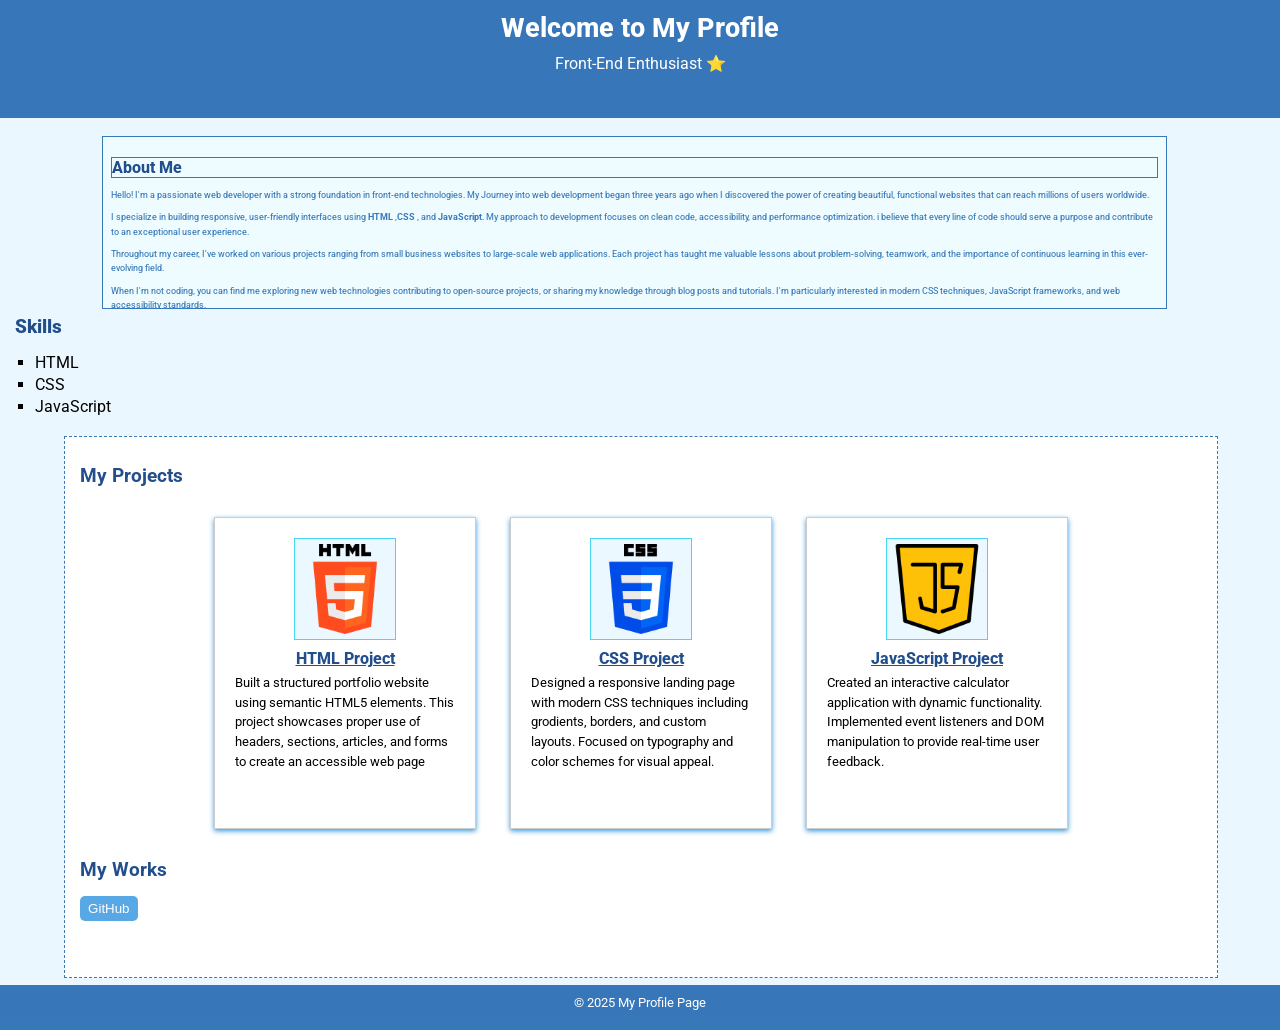
<file: Task4/Task4.1.html>
<!DOCTYPE html>
<html lang="en">
<head>
    <meta charset="UTF-8">
    <meta name="viewport" content="width=device-width, initial-scale=1.0">
    <link rel="stylesheet" href="style.css">
    <title>Profile</title>
    <link rel="preconnect" href="https://fonts.googleapis.com">
    <link rel="preconnect" href="https://fonts.gstatic.com" crossorigin>
    <link href="https://fonts.googleapis.com/css2?family=Roboto:ital,wght@0,100..900;1,100..900&family=Rubik:ital,wght@0,300..900;1,300..900&display=swap" rel="stylesheet">
</head>
<body>
    <section class="header">
            <h1>Welcome to My Profile</h1>
            <p>Front-End Enthusiast ⭐</p>
    </section>
    <section class="about">
        <h3>About Me</h3>
        <p>Hello! I'm a passionate web developer with a strong foundation in front-end technologies. My Journey into web development began three years ago  when I discovered the power of creating beautiful, functional websites that can reach millions of users worldwide.</p>
        <p>I specialize in building responsive, user-friendly interfaces using <strong>HTML</strong> ,<strong>CSS</strong> , and <strong>JavaScript</strong>. My approach to development focuses on clean code, accessibility, and performance optimization. i believe that every line of code should serve a purpose and contribute to an exceptional user experience.</p>
        <p>Throughout my career, I've worked on various projects ranging from small business websites to large-scale web applications. Each project has taught me valuable lessons about problem-solving, teamwork, and the importance of continuous learning in this ever-evolving field.</p>
        <p>When I'm not coding, you can find me exploring new web technologies contributing to open-source projects, or sharing my knowledge through blog posts and tutorials. I'm particularly interested in modern CSS techniques, JavaScript frameworks, and web accessibility standards.</p>
        <p>make a positive Impact on users lives I'm always excited to tal My opal is to create digital exthat not only look great but al and c orate with follow develop the boundaries of what's possible on the web</p>
        <p>Lorem ipsum dolor sit, amet consectetur adipisicing elit. Blanditiis odit, porro temporibus ducimus earum unde sint, animi sapiente nam praesentium dicta alias beatae asperiores dolores voluptas! Odit quasi.</p>
        <p>Lorem ipsum dolor sit amet consectetur adipisicing elit. Fugiat voluptatem omnis, nihil reprehenderit eveniet aperiam commodi, labore dignissimos reiciendis veritatis voluptatibus perferendis.</p>
        <p>Lorem ipsum dolor sit amet consectetur adipisicing elit. Ipsam vero voluptates nam non illum nemo amet consequatur quasi eius eligendi.</p>
        <p>Lorem ipsum dolor sit amet consectetur adipisicing elit. Voluptatum totam eveniet doloribus ad temporibus, soluta ipsum numquam placeat cupiditate.</p>
        <p>Lorem, ipsum dolor sit amet consectetur adipisicing elit. Voluptatem at quis voluptatum rem aspernatur animi beatae quam natus culpa.</p>
        <p>Lorem, ipsum dolor sit amet consectetur adipisicing elit. Dolores dolor fuga corrupti modi consequuntur animi, iure explicabo eaque.</p>
        <p>Lorem ipsum dolor sit amet consectetur adipisicing elit. Ipsum sequi ratione et explicabo sapiente voluptatem. </p>
    </section>
    <section class="skills">
        <h3>Skills</h3>
        <ul>
            <li>HTML</li>
            <li>CSS</li>
            <li>JavaScript</li>
        </ul>
    </section>
    <section class="projects">
        <h3>My Projects</h3>
        <div class="container">
            <div class="html card">
                <img src="./images/html-5.png" alt="HTML5 logo">
                <a href="">HTML Project</a>
                <p>
                    Built a structured portfolio website
                    using semantic HTML5 elements.
                    This project showcases proper use
                    of headers, sections, articles, and
                    forms to create an accessible web
                    page
                </p>
            </div>
            <div class="css card">
                <img src="./images/css-3.png" alt="CSS logo">
                <a href="">CSS Project</a>
                <p>
                    Designed a responsive landing
                    page with modern CSS techniques
                    including grodients, borders, and
                    custom layouts. Focused on
                    typography and color schemes for
                    visual appeal.
                </p>
            </div>
            <div class="JavaScript card">
                <img src="./images/java-script.png" alt="JavaScript logo">
                <a href="">JavaScript Project</a>
                <p>
                    Created an interactive calculator
                    application with dynamic
                    functionality. Implemented event
                    listeners and DOM manipulation to
                    provide real-time user feedback.
                </p>
            </div>
        </div>     
        <h3>My Works</h3>
        <button type="button">GitHub</button>
    </section>
    <footer>
        <div>© 2025 My Profile Page</div>
    </footer>
</body>
</html>
</file>
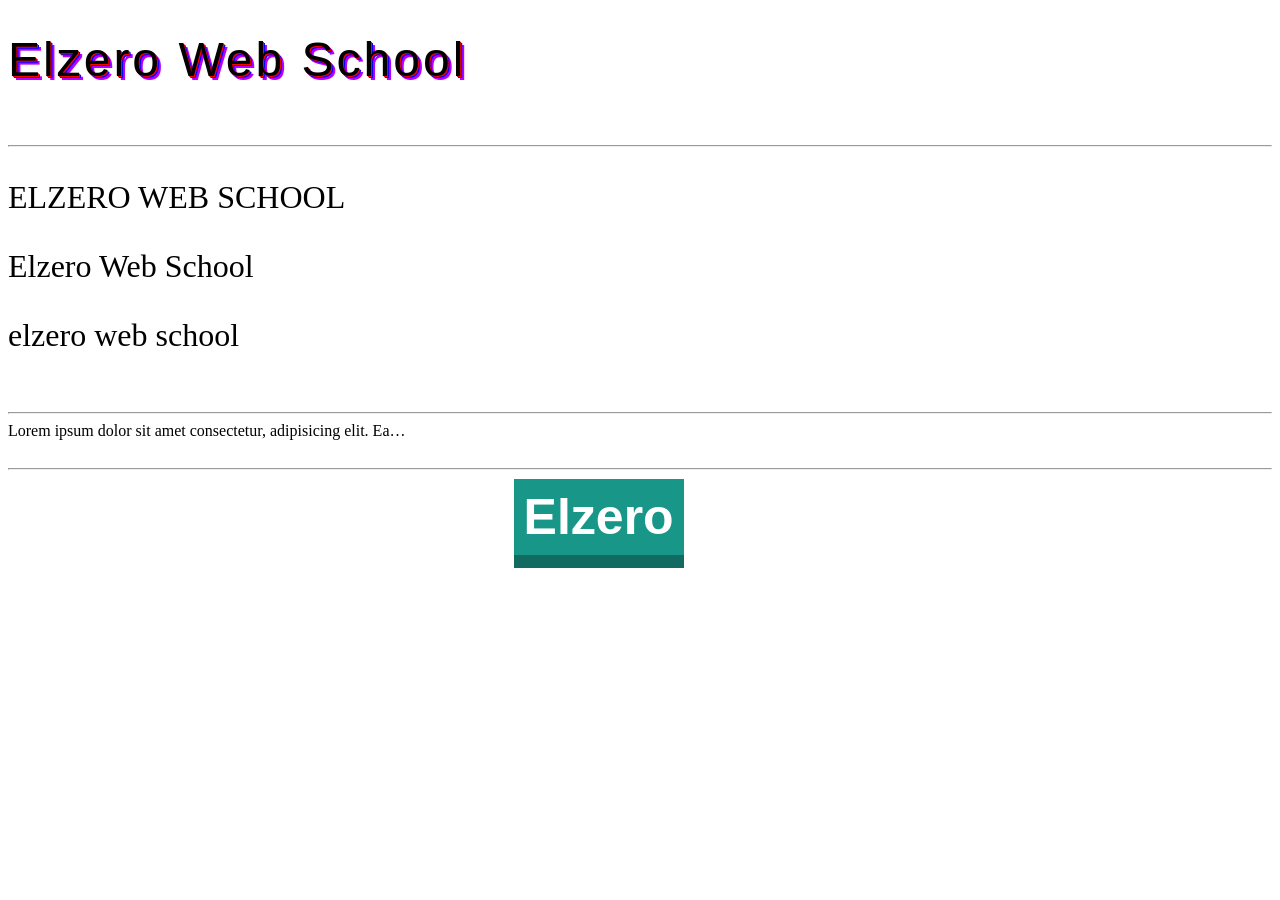
<file: Task4/task4.2.html>
<!DOCTYPE html>
<html lang="en">
<head>
    <meta charset="UTF-8">
    <meta name="viewport" content="width=device-width, initial-scale=1.0">
    <title>Task4.2</title>
    <style>
        .Task_1 {
            font-family: 'Segoe UI', Tahoma, Geneva, Verdana, sans-serif;
            font-size: 3rem;
            color: #000;
            text-shadow:
                1px 1px #f00,  
                2px 2px #00f,  
                4px 4px rgb(183, 0, 255);  
            letter-spacing: 3px;
            font-weight: 500;
        }
        .one {
            text-transform: uppercase;
            font-size: 2rem;
        }
        .two {
            text-transform: capitalize;
            font-size: 2rem;
        }
        .three {
            text-transform: lowercase;
            font-size: 2rem;
        }
        .Task_3 {
            width: 400px;
            height: 20px;
            overflow: hidden;
            text-overflow: ellipsis;
            white-space: nowrap;
        }
        .Task_4 {
            padding: 10px;
            color: #fff;
            background-color: rgb(24, 151, 136);
            box-shadow: 0 13px 0 rgb(17, 107, 97);
            text-decoration: none;
            text-transform: capitalize;
            font-family: 'Segoe UI', Tahoma, Geneva, Verdana, sans-serif;
            font-weight: 700;
            position: relative;
            left: 40%;
            top: 10px;
            font-size: 50px;
        }
    </style>
</head>
<body>   
    <h1 class="Task_1">
        Elzero Web School
    </h1>
    <br>
    <hr>
    <p class="one">elzero Web school</p>
    <p class="two">elzero Web school</p>
    <p class="three">elzero Web school</p>
    <br>
    <hr>
    <div class="Task_3">
        Lorem ipsum dolor sit amet consectetur, adipisicing elit.
        Ea itaque fugit vitae incidunt quis dolores? Id alias
        eveniet sequi perspiciatis iusto impedit,
        accusamus maxime reprehenderit blanditiis adipisci sapiente hic velit.
    </div>
    <br>
    <hr>
    <a class="Task_4" href="https://elzero.org">elzero</a>
</body>
</html>
</file>
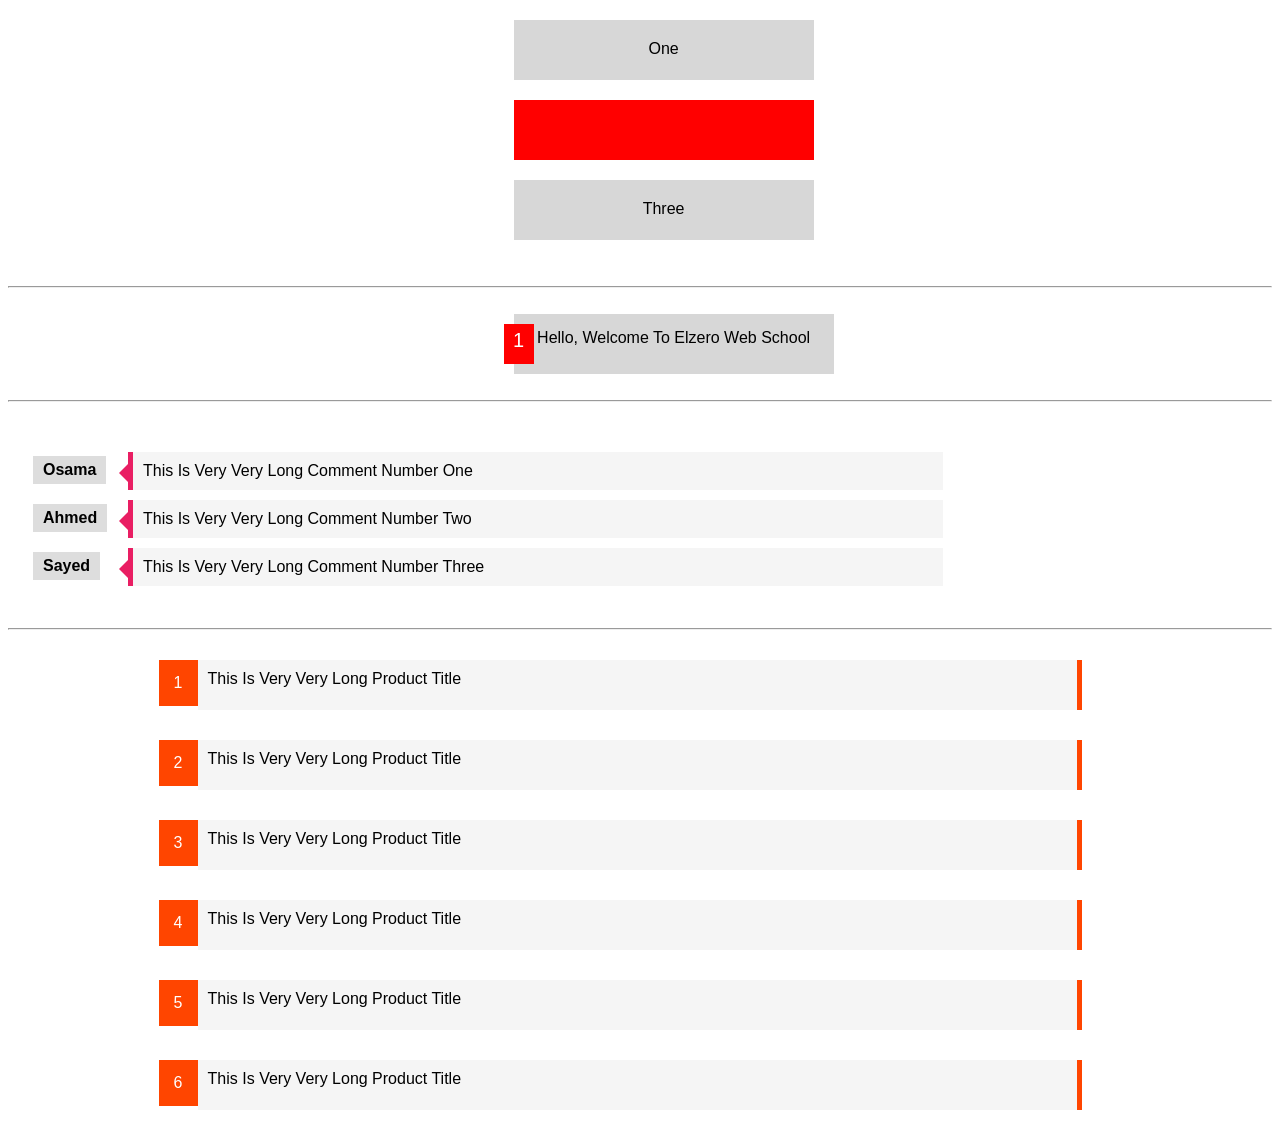
<file: Task5/elzero.html>
<!DOCTYPE html>
<html lang="en">
<head>
    <meta charset="UTF-8">
    <meta name="viewport" content="width=device-width, initial-scale=1.0">
    <title>Tasks</title>
    <link rel="stylesheet" href="master.css">
</head>
<body>
    <!-- task 1 -->
    <div class="task-1 box">
        <div>One</div>
        <div></div>
        <div>Three</div>
    </div>
    <br>
    <hr>
    <br>
    <div class="task-2 box">
        <div> Hello, Welcome To Elzero Web School</div>
    </div>
    <br>
    <hr>
    <div class="task-3">
        <p data-person="Osama">This Is Very Very Long Comment Number One</p>
        <p data-person="Ahmed">This Is Very Very Long Comment Number Two</p>
        <p data-person="Sayed">This Is Very Very Long Comment Number Three</p>
    </div>
    <br>
    <hr>
    <div class="task-4">
        <p>This Is Very Very Long Product Title</p>
        <p>This Is Very Very Long Product Title</p>
        <p>This Is Very Very Long Product Title</p>
        <p>This Is Very Very Long Product Title</p>
        <p>This Is Very Very Long Product Title</p>
        <p>This Is Very Very Long Product Title</p>
    </div>
</body>
</html>
</file>
<file: project1/style.css>
/* :root{
    --backgroundColor: rgb(18, 18, 80);
    --blueColor:#00bbf0;
    #15809d
}

*{
    padding: 0;
    margin: 0;
    box-sizing: border-box;
}

body{
    font-family: sans-serif;
    scroll-behavior: smooth;
} */
/* 
    <link rel="stylesheet" href="https://cdnjs.cloudflare.com/ajax/libs/font-awesome/6.5.0/css/all.min.css"> */



:root{
    --backgroundColor: rgb(18, 18, 80);
    --blueColor:#00bbf0;
    /* #15809d */
}

*{
    padding: 0;
    margin: 0;
    box-sizing: border-box;
}

html{
    font-family: sans-serif;
}

header{
    display: flex;
    justify-content: space-between;
    padding: 2rem 4rem;
    background-color: rgb(18, 18, 80);
    color: white;

    nav ul{
        display: flex;
        gap: 2rem;

        list-style: none;

        a{
            color: white;
            text-decoration: none;
        }

        li:hover a  {
            color: var(--blueColor);
        }
    }
}


#hero{
    display: flex;
    gap: 3rem;
    justify-content: space-between;
    /* align-items: center; */
    padding: 8rem;
    background-image: url(./images/hero-bg.png);
    background-size: cover;
    background-position: bottom;
    background-repeat: no-repeat;
    color: white;
    /* text-transform: uppercase; */
    min-height: 100vh;
    flex: 1;

    div{
        flex: 1;
    }

    .content{
        h1{
            font-size: 40px;
        }
        p{
            margin: 2rem 0;
        }
        button{
            color: white;
            background-color: var(--blueColor);
            padding: 0.8rem 3rem;
            border: 0;
            border-radius: 5px;
            cursor: pointer;
            font-size: 1rem;

            &:hover{
                background-color: #15809d;
            }
        }
    }

    .img_cont{
        img{
            max-width: 100%;
            /* width: 150rem; */
            animation: UpDown 4s ease-in-out infinite alternate;
        }
    }
}

#services{
    padding: 5rem 8rem;

    .title{
        text-align: center;
        margin-bottom: 3rem;
        h2{
            font-size: 35px;
            span{color: #00bbf0;}
            margin-bottom: 1rem;
        }
    }

    .cards{
        display: flex;
        gap: 2rem;

        .card{
            background-color: #eee;
            display: flex;
            flex-direction: column;
            padding: 2rem 1rem;
            text-align: center;
            gap: 1rem;
            img{
                width: 5rem;
                /* text-align: center; */
                /* background-color: red; */
                margin: auto;
            }

            h3{
                font-size: 25px;
            }

            a{
                text-decoration: none;
                color: black;
                transition: .3s;

                &:hover{
                    color: #00bbf0;
                }
            }
        }

    }
    div{
    
        text-align: center;
        button{
            margin-top: 2rem;
            color: white;
            background-color: var(--blueColor);
            padding: 0.8rem 3rem;
            border: 0;
            border-radius: 6px;
            font-size: 1rem;
            cursor: pointer;

            &:hover{
                background-color: #15809d;
            }
        }
    }

}



#about{
    padding: 5rem 10rem;
    background-color: var(--backgroundColor);
    color: white;
    /* text-align: center; */

    h2{
        font-size: 30px;
        margin-bottom: 2rem;
        span{color: #00bbf0;}
    }

    .title{text-align: center;}
    .container{
        display: flex;
        gap: 3rem;
        margin-top: 3rem;

        .description{
            display: flex;
            flex-direction: column;
            gap: 2rem;
            h3{
                font-size: 25px;
            }

            button{
                width: 10rem;
                font-size: 1rem;
                margin-top: 2rem;
                color: white;
                background-color: var(--blueColor);
                padding: 0.8rem 3rem;
                border: 0;
                border-radius: 5px;
                cursor: pointer;

            &:hover{
                background-color: #15809d;
            }

            }
        }
    }
img{
    width: 30rem;
}
}


#chooseUs{
    margin: 10vh 0;

    .title{
        text-align: center;
        margin-bottom: 3rem;
        h2{
            font-size: 35px;
            span{color: #00bbf0;}
            margin-bottom: 1rem;
        }
    }

    .info{
        display: flex;
        flex-direction: column;
        /* justify-content: center; */
        align-items: center;
        gap: 2rem;

        div{
        display: flex;
        flex-direction: column;
        gap: 1rem;
        align-items: center;

        h3{
            font-size: 1.5rem;
        }
        }

        p{
            width: 80%;
            line-height: 1.6;
            text-align: center;
        }

        img{
                width: 7rem;
                margin: auto;
                border: 5px solid var(--backgroundColor);
                border-radius: 50%;
                padding: 20px;
            }
    }

    div{
        text-align: center;
    }
    button{
            width: 11rem;
            font-size: 1rem;
            margin-top: 2rem;
            color: white;
            background-color: var(--blueColor);
            padding: 0.8rem 2rem;
            border: 0;
            border-radius: 5px;
            cursor: pointer;

            &:hover{
                background-color: #15809d;
            }

            }
}


#team{
    margin: 1rem 0;
    background-color: var(--backgroundColor);
    padding: 5rem ; 
    color: white;

    h2{
        text-align: center;
        font-size: 35px;
        margin-bottom: 2rem;
        span{color: #00bbf0;}
    }

    .cards{
        /* background-color: red; */
        /* display: flex; */
        /* justify-content: center; */
        display: grid;
        grid-template-columns: repeat(auto-fit, minmax(200px ,1fr));
        /* grid-column: 4; */
        /* grid-template-columns:200px 200px 200px 200px ; */
        /* grid-template-columns: ; */
        /* justify-content: space-between; */
        gap: 2rem;

        .card{
            background-color: #01285c;;
            padding: 2rem ;
            /* width: 400px; */
            text-align: center;
            border-radius: 5px;

            .imgCont{
                text-align: center;
            }
            img{
                width: 100px;
                border: 5px solid white;
                border-radius: 50%;
                text-align: center;
            }

            h3{
                font-size: 25px;
                color: var(--blueColor);
                margin: 1rem 0;
            }

            .icons{
                margin-top: 2rem;
                display: flex;
                justify-content: center;
                gap: 1rem;
                font-size: 25px;
                /* color: red; */

                i:hover {
                    color: #00bbf0;
                    cursor: pointer;
                }
            }
        }
    }
}


#customers{
    margin: 10vh 0;

    .title{
        text-align: center;
        margin-bottom: 5rem;
        h2{
            font-size: 35px;
            span{color: #00bbf0;}
            margin-bottom: 1rem;
        }
    }

    .card{
        display: flex;
        gap: 3rem;
        justify-content: center;

        div{
            position: relative;
            width: 35%;
            box-shadow: 0 0 15px 0px rgb(0, 0, 0, .15);
            padding: 2rem 1rem 2rem 2rem;

            img{
                border-radius: 50%;
                position: absolute;
                top: -3rem;
            }

            h4{
                margin-top: 3rem;
                margin-bottom: .2rem;
            }

            .p1{
                margin-bottom: .7rem;
            }

            .p2{
                line-height: 1.6;
            }
            i{
                position: absolute;
                top: 4.6rem;
                right: 1.7rem;
                font-size: 1.2rem;
            }
        }

    
        
        }

        
}

footer{
    background-color: var(--backgroundColor);
    color: #fff;
    height: 46vh;
    padding: 50px 130px;

    .container{
        display: grid;
        grid-template-columns: repeat(4,1fr);
        gap: 2rem;


        div{
            display: flex;
            flex-direction: column;
            gap: 1rem;

            h3{
                font-size: 1.5rem;
                margin-bottom: 1rem;
            }

            a{
                text-decoration: none;
                color: #fff;
                transition: 0.5;
            }

            .icons{
                display: flex;
                flex-direction: row;
                gap: 0.7rem;
                cursor: pointer;
                font-size: 21px;
            }

            p{
                line-height: 1.6;
                display: block;
                width: 82%;
            }

            input{
                border: none;
                background-color: transparent;
                border-bottom: 3px solid #fff;
                height: 45px;
                color: #fff;
            }

            input::placeholder{
                color: #fff;
                font-size: 1rem;
            }

            button{
            font-size: 16px;
            color: white;
            background-color: var(--blueColor);
            padding: 0.8rem 2rem;
            border: 0;
            border-radius: 5px;
            cursor: pointer;
            transition: 0.5s;
            }

            button:hover{
                background-color: #15809d;
            }
        }

        a:hover , .icons i:hover {
            color: var(--blueColor);
        }
    }
}

.copyright{
    height: 11vh;
    text-align: center;
    padding: 2rem;
}

@keyframes UpDown{
    0%{transform: translateY(0);}
    50%{transform: translateY(3rem);}
    100%{transform: translateY(-3rem);}
}


@media (max-width: 480px){
    
    header nav ul{
        display: none;
    }
    #hero{
        flex-direction: column;
        gap: 3rem;
        padding:  2rem ;
    }

}
</file>
<file: Task5/style.css>
* {
    box-sizing: border-box;
}


body {
    font-family: 'Segoe UI', Tahoma, Geneva, Verdana, sans-serif;
    margin: 12vh 0;
}


.box {
    margin-bottom: 12vh;
}


h1{
    font-family: "Kaushan Script", cursive ,serif;
    font-weight: 500;
    font-style: normal;
    margin-left: 3.5rem ;
}

.task-1 p {
    width: 55vw;
    text-overflow: ellipsis;
    overflow: hidden;
    margin: 2rem;
    font-weight: 600;
    display: inline-block;
}

.task-1 img {
    width: 30vh;
    height: 21vh;
    display: inline-block;
}

.float {
    margin: 2rem;
}


.float li{
    float: left;
    margin: 20px  6px;
    list-style: none;
}

.float li:hover {
    opacity: 0.8;
}

.rectangle1 {
    background-color: rgba(220, 69, 69, 0.874);
    padding: 15px 25px;
    font-weight: 500;
}

.rectangle2 {
    background-color: rgb(29, 179, 29);
    padding: 15px 25px;
    font-weight: 500;
    box-shadow: 4px 5px 2px #878787;
}

.rectangle3 {
    background-color: rgb(120, 149, 228);
    padding: 15px 25px;
    font-weight: 500;
}

.rectangle4 {
    background-color: yellow;
    padding: 15px 25px;
    font-weight: 500;
    border: 1px solid rgba(0, 0, 0, 0.542);
    border-radius: 10px;
}

.clearfix::after {
    content: "";
    display: table;
    clear: both;
}

.task-3 {
    position: relative;
    width: 200px;
    height: 300px;
    margin-bottom: 40px;
}
.square {
    width: 150px;
    height: 150px;
    position: absolute;
    margin: 2rem 10rem ;
}

.red {
    background-color: rgb(187, 1, 1);
    z-index: 1;
}

.green {
    background-color: rgb(46, 197, 146);
    left: 40px;
    top: 40px;
    z-index: 2;
}

.purple {
    background-color: rgb(172, 35, 190);
    left: 80px;
    top: 80px;
    z-index: 3;
}

table {
    border:2px solid #8787874a;
    box-shadow: 3px 3px 1px #aaa;
    margin: 3.5rem;
    width: 70%;
}

td {
    background-color: #87878725;
    padding: 15px;
}
</file>
<file: Task4/style.css>
*{
    margin: 0;
}

body{
    background-color: #5fc4ff1f;
    font-family: "Roboto", sans-serif;
    font-variation-settings:"wdth" 100;
}


.header {
    height: 12vh;
    width: 100%;
    background-color: #2269b1e4;
    padding: 5px 0;
}

.header h1{
    color: #fff;
    text-align: center;
    font-optical-sizing: auto;
    font-weight: 800;
    font-style: normal;
    font-size: 1.7rem;
    margin: 7px 0;
}

.header p {
    color: #fff;
    text-align: center;
    font-optical-sizing: auto;
    font-weight: 400;
    font-style: normal;
    font-size: 1rem;
    margin-top: 10px;
}

.about {
    background-color: #effdffe8;
    color: #2269b1e4;
    height: 19vh;
    width: 83%;
    overflow: auto;
    position: relative;
    left: 8vw;
    top: 2vh;
    border: 1.5px solid #2269b1e4;
}

.about h3 {
    border: inherit;
    margin: 20px 8px 10px 8px;
    font-size: 1rem;
    font-weight: 800;
    color: rgb(34, 78, 140);
}

.about p {
    margin: 8px;
    line-height: 1.6;
    font-size: 0.56rem;
    font-weight: 450;
}

.skills {
    padding: 15px 15px 10px;
    margin: 10px 0 0;
}

.skills h3 {
    padding-bottom: 15px;
    color: rgb(34, 78, 140);
    font-weight: 850;
}

.skills ul {
    list-style-type: square;
    padding-left: 20px;
}

.skills ul li {
    margin-bottom: 3px;
}

.projects {
    height: 60vh;
    width: 90%;
    border: 1px dashed #2269b1e4;
    position: relative;
    left: 5vw;
    background-color: #fff;
    margin: 7px 0;
}

.projects h3 {
    color: rgb(34, 78, 140);
    margin: 28px 15px 10px;
}


.projects .container {
    text-align: center;
    margin: 30px 0;
}

.card {
    display: inline-block;
    width: 220px; 
    height: 30vh;
    margin: 0 15px; 
    padding: 20px;
    border: 1px solid #ccc;
    background-color: #fff;
    box-shadow: 0 2px 5px rgb(53, 151, 221);
    vertical-align: top; 
    text-align: center;
}

.card a{
    display: block;
    font-weight: 800;
    color: rgb(34, 78, 140);
}

.card img {
    height: 10vh;
    border: 1px solid rgb(72, 215, 240);
    padding: 5px;
    margin-bottom: 5px;
    background-color: #5fc4ff1f;
}

.card p {
    line-height: 1.5;
    text-align: left;
    padding-top: 5px;
    font-size: 82%;
}

.projects button {
    width: 5%;
    padding: 5px;
    background-color: #1b89dde8;
    color: #fff;
    opacity: 80%;
    border-radius: 5px;
    border: none;
    margin: 5px 15px;
    cursor: pointer;
}

footer {
    height: 5vh;
    background-color: #2269b1e4;
    text-align: center;
}

footer div {
    color: #fff;
    font-size: 0.8rem;
    padding-top: 10px;
}
</file>
<file: Task5/master.css>
*{
    box-sizing: border-box;
    font-family: 'Segoe UI', Tahoma, Geneva, Verdana, sans-serif;
}

.box {
    position: relative;
    left: 40%;
}
.task-1 div {
    width: 300px;
    height: 60px;
    background-color: #aaaaaa77;
    margin: 20px 0 ;
    text-align: center;
    padding: 20px;
}

div:nth-child(2) {
    background-color: red;
    color: white;
}

.task-2 {
    width: 320px;
    height: 60px;
    background-color: #aaaaaa77;
    text-align: center;
    padding-top: 15px;
}

.task-2::before {
    content: '1';
    width: 20px;
    height: 30px;
    background-color: red;
    font-size: 20px;
    color: #fff;
    position: absolute;
    left: -10px; 
    padding: 5px;
    top: 10px;
}

.task-3 {
    margin: 50px;
    position: relative;
    height: 100px;
    width: auto;
}

.task-3 p {
    position: relative;
    padding-left: 80px; 
    margin: 10px 70px;
    background-color: #f5f5f5;
    padding: 10px;
    width: 70%;
    border-left: 5px solid #e91e63;
}

.task-3 p::before {
    content: attr(data-person);
    position: absolute;
    left: -100px;
    top: 10%;
    background-color: #ddd;
    padding: 5px 10px;
    font-weight: bold;
}

.task-3 p::after {
    content: '';
    position: absolute;
    left: -25px; 
    width: 0;
    height: 0;
    border-width: 11px;
    border-style: solid;
    border-color: transparent #e91e63 transparent transparent;
}

.task-4 p {
    position: relative;
    padding-left: 80px; 
    margin: 30px auto;
    background-color: #f5f5f5;
    padding: 10px;
    width: 70%;
    height: 50px;
    border-right: 5px solid orangered;
    counter-increment: p-counter ;
}

.task-4 p::before {
    content: counter(p-counter);
    position: absolute;
    top: 0;
    left: -39px;
    padding: 14px 15px;
    color: #fff;
    background-color: orangered;
}
</file>
